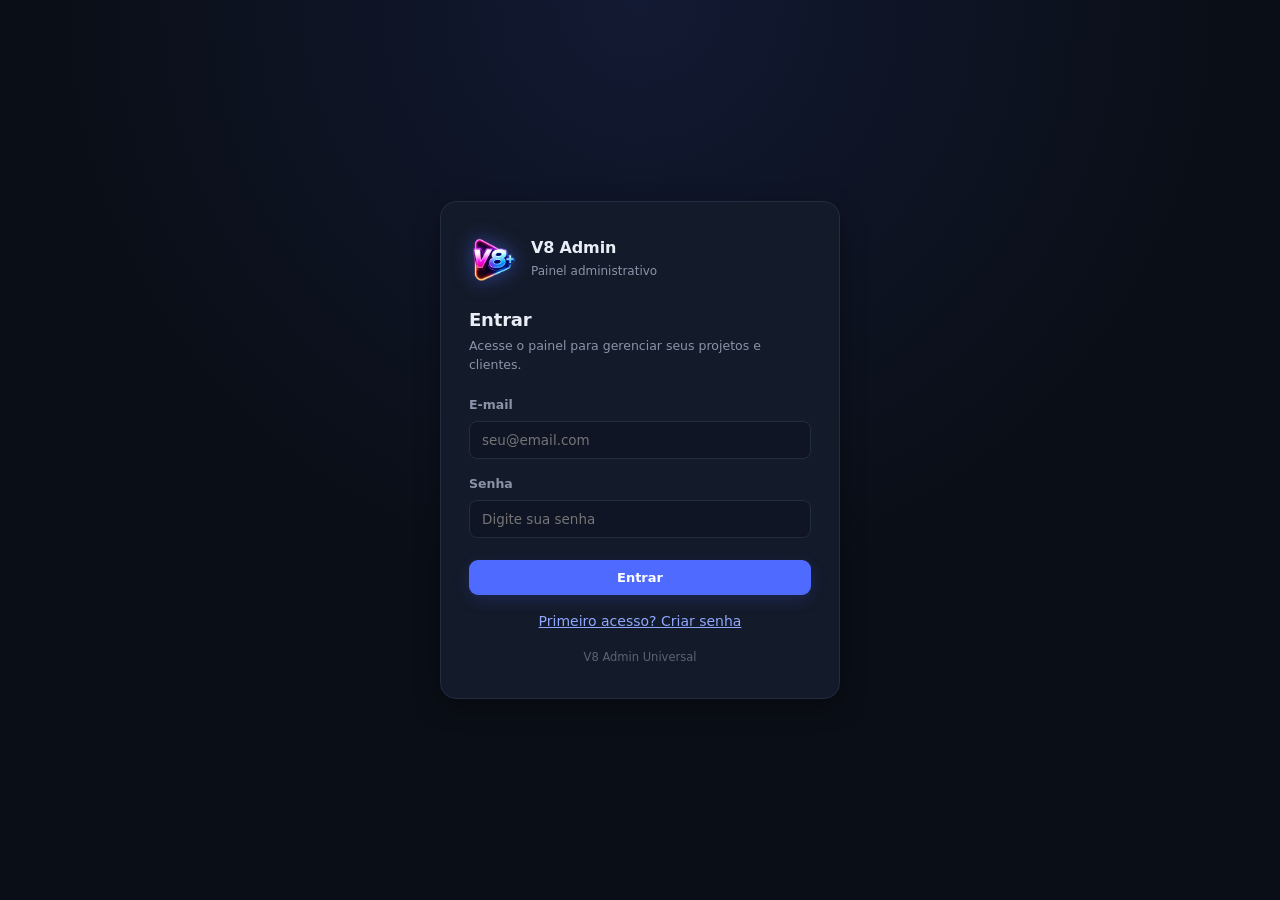
<file: index.html>
<!DOCTYPE html>

<html lang="pt-BR" data-theme="dark">

<head>

<meta charset="UTF-8">

<meta
    name="viewport"
    content="width=device-width, initial-scale=1.0"
>

<meta
    name="theme-color"
    content="#09070F"
>

<meta
    name="description"
    content="V8 ADMIN — Painel administrativo universal para gerenciamento de sites"
>

<meta
    name="robots"
    content="noindex, nofollow"
>

<title>V8 ADMIN — Universal V2</title>


<!-- =====================================================
     FAVICON
====================================================== -->

<link
    rel="icon"
    type="image/png"
    href="assets/v8p.png"
>


<!-- =====================================================
     FONTES
====================================================== -->

<link
    rel="preconnect"
    href="https://fonts.googleapis.com"
>

<link
    rel="preconnect"
    href="https://fonts.gstatic.com"
    crossorigin
>

<link
    href="https://fonts.googleapis.com/css2?family=Sora:wght@600;700&family=Inter:wght@400;500;600&display=swap"
    rel="stylesheet"
>


<!-- =====================================================
     CSS
====================================================== -->

<link
    rel="stylesheet"
    href="css/variables.css"
>

<link
    rel="stylesheet"
    href="css/style.css"
>

<link
    rel="stylesheet"
    href="css/loja.css"
>
<link rel="stylesheet" href="css/universal-modules.css">

</head>

<body>

<div class="app">

<!-- =========================================================
     TOPBAR MOBILE (hamburger)
========================================================== -->

<div class="sidebar-topbar">

    <div class="sidebar-brand" style="border:none;padding:0;margin:0">
        <img src="assets/v8p.png" alt="V8 ADMIN" loading="eager">
        <span>V8 ADMIN</span>
    </div>

    <button type="button" class="hamburger-btn" id="hamburger-btn" aria-label="Abrir menu" aria-expanded="false">
        <svg viewBox="0 0 24 24" fill="none" stroke="currentColor" stroke-width="2" stroke-linecap="round">
            <line x1="3" y1="6" x2="21" y2="6"></line>
            <line x1="3" y1="12" x2="21" y2="12"></line>
            <line x1="3" y1="18" x2="21" y2="18"></line>
        </svg>
    </button>

</div>

<div class="sidebar-overlay" id="sidebar-overlay"></div>

<!-- =========================================================
     SIDEBAR
========================================================== -->

<aside class="sidebar" id="sidebar">

<div class="sidebar-brand">

    <img
        src="assets/v8p.png"
        alt="V8 ADMIN"
        loading="eager"
    >

    <span>V8 ADMIN</span>

</div>


<nav
    class="nav"
    aria-label="Navegação principal"
>


    <!-- DASHBOARD -->

    <button
        type="button"
        class="nav-item active"
        data-section="dashboard"
    >

        <span class="dot"></span>

        Dashboard

    </button>


    <!-- CLIENTES -->

    <button
        type="button"
        class="nav-item"
        data-section="clients"
    >

        <span class="dot"></span>

        Clientes

    </button>


    <!-- PROJETOS -->

    <button
        type="button"
        class="nav-item"
        data-section="projects"
    >

        <span class="dot"></span>

        Projetos

    </button>


    <!-- CRM -->
    <button type="button" class="nav-item" data-section="leads">
        <span class="dot"></span>
        CRM
    </button>

    <button type="button" class="nav-item" data-section="catalog">
        <span class="dot"></span>
        Catálogo
    </button>

    <button type="button" class="nav-item" data-section="store">
        <span class="dot"></span>
        Loja
    </button>

    <button type="button" class="nav-item" data-section="payments">
        <span class="dot"></span>
        Pagamentos
    </button>


</nav>


<!-- =====================================================
     SIDEBAR FOOTER
====================================================== -->

<div class="sidebar-footer">

    <div
        class="checkbox-row"
        style="padding:6px 8px"
    >

        <label
            style="
                margin:0;
                font-weight:400;
                color:var(--text-muted);
                font-size:12.5px;
                display:flex;
                align-items:center;
                gap:8px;
                cursor:pointer;
            "
        >

            <input
                type="checkbox"
                id="theme-toggle"
                style="width:auto"
            >

            Tema claro

        </label>

    </div>


    <button
        type="button"
        class="btn btn-ghost btn-sm"
        id="logout-btn"
        style="
            width:100%;
            justify-content:center;
        "
    >

        Sair

    </button>

</div>

</aside>

<!-- =========================================================
     CONTEÚDO PRINCIPAL
========================================================== -->

<main class="main">

<!-- =========================================================
     DASHBOARD
========================================================== -->

<section
    class="section"
    data-section="dashboard"
>

<div class="page-header">

    <div>

        <h1>Dashboard</h1>

        <p>
            Visão geral de todos os seus projetos
        </p>

    </div>

</div>


<div
    class="stat-grid"
    id="dashboard-stats"
>

    <div class="loading">
        Carregando...
    </div>

</div>

<div id="dashboard-new-leads" class="client-panel dashboard-leads-panel">
    <div class="dashboard-leads-heading"><div><h2>Novos leads</h2><p>Leads recebidos recentemente.</p></div><button class="btn btn-ghost btn-sm" type="button" onclick="switchSection('leads')">Ver CRM</button></div>
    <div class="dashboard-leads-list"><div class="crm-empty">Carregando...</div></div>
</div>
</section>

<!-- =========================================================
     CLIENTES
========================================================== -->

<section
    class="section hidden"
    data-section="clients"
>

<div class="page-header">

    <div>

        <h1>Clientes</h1>

        <p>
            Pessoas ou empresas para quem você presta serviço
        </p>

    </div>


    <button
        type="button"
        class="btn btn-primary"
        id="new-client-btn"
    >

        + Novo cliente

    </button>

</div>


<div class="entity-filters client-filters">
    <div class="search-bar">
        <input type="text" id="client-search" placeholder="Buscar cliente por nome ou e-mail..." oninput="handleClientSearch(this.value)">
    </div>
    <select id="client-status-filter" onchange="handleClientStatus(this.value)" aria-label="Filtrar clientes por status">
        <option value="">Todos os status</option>
        <option value="active">Ativos</option>
        <option value="inactive">Inativos</option>
    </select>
    <select id="client-project-filter" onchange="handleClientProjectFilter(this.value)" aria-label="Filtrar clientes por projeto">
        <option value="">Todos os projetos</option>
    </select>
</div>


<div
    class="table-wrap"
    id="clients-table-wrap"
>

    <div class="loading">
        Carregando clientes...
    </div>

</div>

</section>

<!-- =========================================================
     PROJETOS
========================================================== -->

<section
    class="section hidden"
    data-section="projects"
>

<div class="page-header">

    <div>

        <h1>Projetos</h1>

        <p>
            Sites gerenciados pelo V8 ADMIN Universal
        </p>

    </div>


    <button
        type="button"
        class="btn btn-primary"
        id="new-project-btn"
    >

        + Novo projeto

    </button>

</div>


<div class="project-filters">
    <div class="search-bar">
        <input
            type="text"
            id="project-search"
            placeholder="Buscar projeto por nome..."
            oninput="handleProjectSearch(this.value)"
        >
    </div>
    <select id="project-sort" onchange="handleProjectSort(this.value)" aria-label="Ordenar projetos">
        <option value="name-asc">Alfabético A–Z</option>
        <option value="name-desc">Alfabético Z–A</option>
        <option value="date-desc">Mais recentes</option>
        <option value="date-asc">Mais antigos</option>
    </select>
    <select id="project-status-filter" onchange="handleProjectStatus(this.value)" aria-label="Filtrar por status">
        <option value="">Todos os status</option>
        <option value="Em produção">Em produção</option>
        <option value="Em desenvolvimento">Em desenvolvimento</option>
        <option value="Pausado">Pausado</option>
    </select>
</div>


<div
    class="table-wrap"
    id="projects-table-wrap"
>

    <div class="loading">
        Carregando projetos...
    </div>

</div>

</section>

<!-- =========================================================
     LEADS
========================================================== -->

<section
    class="section hidden"
    data-section="leads"
>

<div class="page-header">

    <div>

        <h1>CRM</h1>

        <p>
            Pipeline, acompanhamento e leads organizados por projeto
        </p>

    </div>

    <button type="button" class="btn btn-primary" id="new-lead-btn">+ Novo lead</button>

</div>


<div class="entity-filters client-filters">
    <div class="search-bar">
        <input type="text" id="lead-search" placeholder="Buscar lead, contato, tag ou projeto..." oninput="handleLeadSearch(this.value)">
    </div>
    <select id="crm-status-filter" onchange="setCrmStatus(this.value)" aria-label="Filtrar CRM por status">
        <option value="">Todos os status</option>
        <option value="novo">Novo</option><option value="contato">Contato</option><option value="qualificado">Qualificado</option>
        <option value="proposta">Proposta</option><option value="ganho">Ganho</option><option value="perdido">Perdido</option>
    </select>
    <select id="crm-project-filter-page" onchange="setCrmProject(this.value)" aria-label="Filtrar CRM por projeto">
        <option value="">Todos os projetos</option>
    </select>
</div>


<div
    class="table-wrap"
    id="leads-table-wrap"
>

    <div class="loading">
        Carregando leads...
    </div>

</div>

</section>


<!-- =========================================================
     CATÁLOGO
========================================================== -->
<section class="section hidden" data-section="catalog">
  <div id="catalog-content"><div class="loading">Carregando catálogo...</div></div>
</section>

<!-- =========================================================
     LOJA
========================================================== -->

<section
    class="section hidden"
    data-section="store"
>

<div id="store-content">
    <div class="loading">Carregando loja...</div>
</div>

</section>

<section class="section hidden" data-section="payments">
  <div id="payments-content"><div class="loading">Carregando pagamentos...</div></div>
</section>

</main>

</div>

<!-- =========================================================
     CONFIGURAÇÃO DA API
========================================================== -->

<script>

window.V8_ADMIN_CONFIG = {

    API_URL:
        "https://v8adminuniversal.aisermelk.workers.dev",

    API_PREFIX:
        "/api"

};

</script>

<!-- =========================================================
     JAVASCRIPT EXISTENTE
========================================================== -->

<script src="js/api.js"></script>

<script src="js/auth.js"></script>

<script src="js/dashboard.js"></script>
<script src="js/crm.js"></script>
<script src="js/shop.js"></script>
<script src="js/catalog.js"></script>
<script src="js/payments.js"></script>

<!-- =========================================================
     NAVEGAÇÃO V2
========================================================== -->

<script>

document.addEventListener(
    "DOMContentLoaded",
    function () {


        const navItems =
            document.querySelectorAll(
                ".nav-item"
            );


        const sections =
            document.querySelectorAll(
                ".section"
            );


        navItems.forEach(
            function (button) {

                button.addEventListener(
                    "click",
                    function () {

                        const target =
                            button.dataset.section;


                        if (!target) {
                            return;
                        }


                        navItems.forEach(
                            function (item) {

                                item.classList.remove(
                                    "active"
                                );

                            }
                        );


                        sections.forEach(
                            function (section) {

                                section.classList.add(
                                    "hidden"
                                );

                            }
                        );


                        button.classList.add(
                            "active"
                        );


                        const section =
                            document.querySelector(
                                '.section[data-section="' +
                                target +
                                '"]'
                            );


                        if (section) {

                            section.classList.remove(
                                "hidden"
                            );

                        }

                    }
                );

            }
        );



        /* ==================================================
           TEMA
        ================================================== */

        const themeToggle =
            document.getElementById(
                "theme-toggle"
            );


        if (themeToggle) {

            const savedTheme =
                localStorage.getItem(
                    "v8admin_theme"
                );


            if (
                savedTheme ===
                "light"
            ) {

                document.documentElement
                    .setAttribute(
                        "data-theme",
                        "light"
                    );

                themeToggle.checked =
                    true;

            }


            themeToggle.addEventListener(
                "change",
                function () {

                    const theme =
                        themeToggle.checked
                            ? "light"
                            : "dark";


                    document.documentElement
                        .setAttribute(
                            "data-theme",
                            theme
                        );


                    localStorage.setItem(
                        "v8admin_theme",
                        theme
                    );

                }
            );

        }



        /* ==================================================
           NOVO CLIENTE
        ================================================== */

        const newClientButton =
            document.getElementById(
                "new-client-btn"
            );


        if (
            newClientButton &&
            typeof window.openClientModal ===
                "function"
        ) {

            newClientButton.addEventListener(
                "click",
                function () {

                    window.openClientModal();

                }
            );

        }



        /* ==================================================
           NOVO PROJETO
        ================================================== */

        const newProjectButton =
            document.getElementById(
                "new-project-btn"
            );


        if (
            newProjectButton &&
            typeof window.openProjectModal ===
                "function"
        ) {

            newProjectButton.addEventListener(
                "click",
                function () {

                    window.openProjectModal();

                }
            );

        }

    }
);

</script>

</body>

</html>
</file>
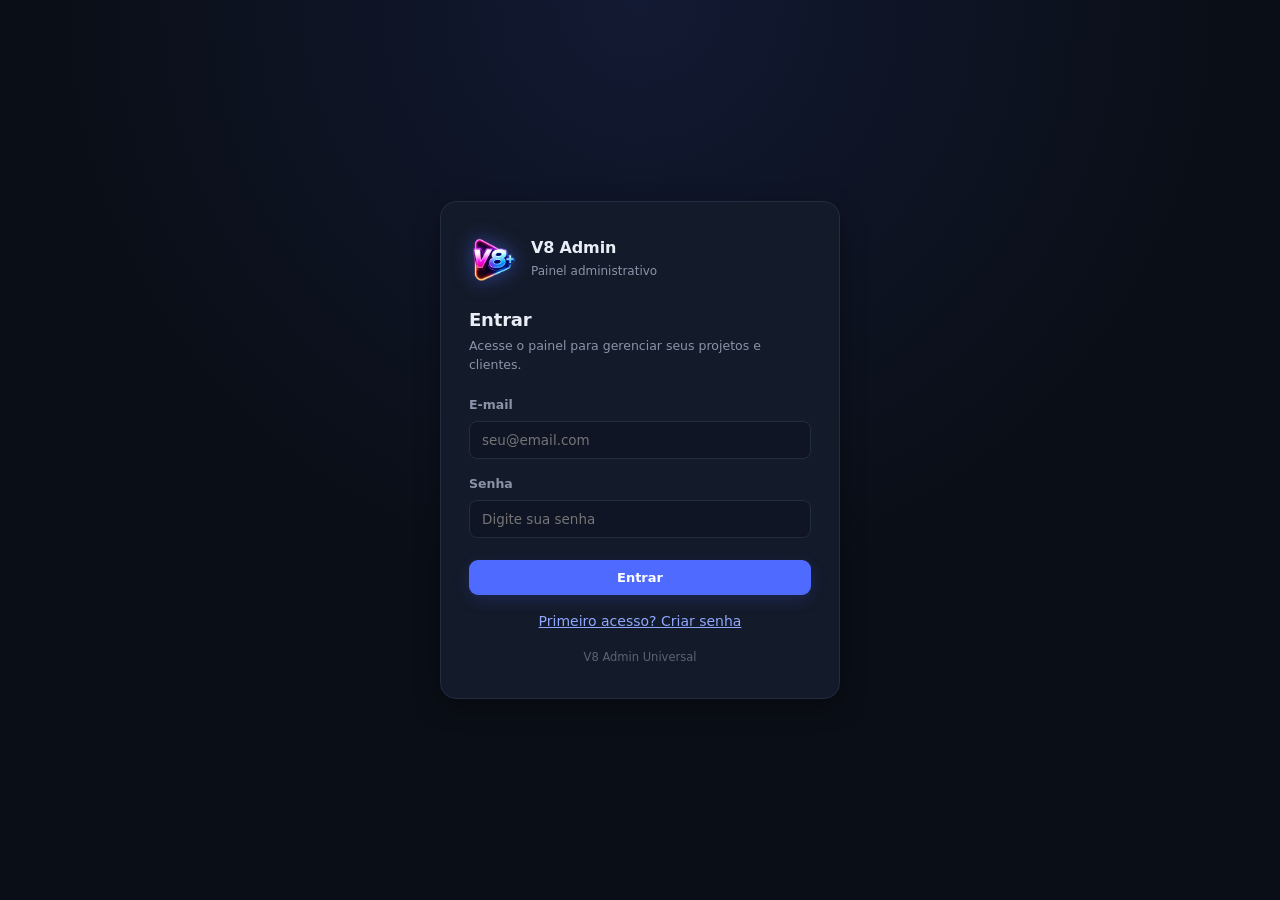
<file: cliente.html>
<!DOCTYPE html>
<html lang="pt-BR" data-theme="dark">
<head>
  <meta charset="UTF-8">
  <meta name="viewport" content="width=device-width, initial-scale=1.0">
  <meta name="robots" content="noindex,nofollow">
  <meta name="theme-color" content="#09070F">
  <title>V8 — Área do Cliente</title>
  <link rel="icon" type="image/png" href="assets/v8p.png">
  <link rel="stylesheet" href="css/variables.css">
  <link rel="stylesheet" href="css/style.css">
  <link rel="stylesheet" href="css/cliente.css">
</head>
<body class="client-page">
<div class="client-shell">
  <div class="client-mobilebar">
    <div class="client-brand"><img src="assets/v8p.png" alt="V8"><strong>V8</strong><span>Área do Cliente</span></div>
    <button id="client-menu" class="icon-btn" aria-label="Abrir menu">☰</button>
  </div>
  <aside class="client-sidebar" id="client-sidebar">
    <div class="client-brand client-brand-desktop"><img src="assets/v8p.png" alt="V8"><div><strong>V8</strong><span>Área do Cliente</span></div></div>
    <div class="client-userbox"><div class="client-avatar" id="user-avatar">C</div><div><strong id="user-name">Cliente</strong><small id="user-email">—</small></div></div>
    <nav class="client-nav">
      <button class="client-nav-item active" data-section="overview">Visão geral</button>
      <button class="client-nav-item" data-section="projects">Meus projetos</button>
      <button class="client-nav-item" data-section="leads">CRM / Leads</button>
      <button class="client-nav-item" data-section="catalog">Catálogo</button>
      <button class="client-nav-item" data-section="shop">Loja</button>
      <button class="client-nav-item" data-section="account">Minha conta</button>
    </nav>
    <div class="client-sidebar-footer"><label class="client-theme-toggle"><input type="checkbox" id="client-theme-toggle"><span>Tema claro</span></label><button class="client-logout" id="logout-btn">Sair</button></div>
  </aside>
  <main class="client-main">
    <header class="client-header"><div><p class="eyebrow">V8 ADMIN UNIVERSAL</p><h1 id="page-title">Visão geral</h1><p id="page-subtitle">Acompanhe seus projetos e informações.</p></div><button class="btn btn-ghost" id="refresh-btn">Atualizar</button></header>

    <section class="client-section active" id="section-overview">
      <div class="client-stats"><article class="client-stat"><span>Projetos</span><strong id="stat-projects">0</strong></article><article class="client-stat"><span>Leads</span><strong id="stat-leads">0</strong></article><article class="client-stat"><span>Status</span><strong id="stat-status">Ativo</strong></article></div>
      <div class="client-panel"><div class="panel-heading"><div><h2>Seus projetos</h2><p>Projetos vinculados à sua conta.</p></div><button class="btn btn-primary btn-sm" data-go="projects">Ver projetos</button></div><div id="overview-projects" class="project-grid"></div></div>
    </section>

    <section class="client-section" id="section-projects">
      <div class="client-panel"><div class="panel-heading"><div><h2>Meus projetos</h2><p>Visualize e edite somente os projetos liberados para sua conta.</p></div></div><div id="projects-list" class="project-grid"></div></div>
      <div class="client-panel hidden" id="project-editor-panel"><div class="panel-heading"><div><h2 id="editor-title">Editar projeto</h2><p>Altere apenas os campos permitidos pela sua conta.</p></div><button class="btn btn-ghost btn-sm" id="close-editor">Fechar</button></div><div id="project-editor"></div></div>
    </section>

    <section class="client-section" id="section-leads">
      <div class="client-panel"><div class="panel-heading"><div><h2>Leads</h2><p>Contatos recebidos pelos seus projetos. Você pode adicionar e editar, sem excluir.</p></div><button class="btn btn-primary btn-sm hidden" id="client-add-lead">+ Novo lead</button></div><div class="entity-filters client-crm-filters"><div class="search-bar"><input id="client-lead-search" placeholder="Buscar lead, contato ou projeto..."></div><select id="client-lead-project-filter" aria-label="Filtrar leads por projeto"><option value="">Todos os projetos</option></select><select id="client-lead-status-filter" aria-label="Filtrar leads por status"><option value="">Todos os status</option><option value="novo">Novo</option><option value="contato">Contato</option><option value="qualificado">Qualificado</option><option value="proposta">Proposta</option><option value="ganho">Ganho</option><option value="perdido">Perdido</option></select></div><div id="leads-list" class="client-leads-list"><div class="muted-cell">Carregando...</div></div></div>
    </section>

    <section class="client-section" id="section-catalog">
      <div class="client-panel"><div class="panel-heading"><div><h2>Catálogo</h2><p>Itens e serviços que seu negócio oferece.</p></div><button class="btn btn-primary btn-sm" id="client-add-catalog">+ Adicionar item</button></div><div id="catalog-project-select" class="hidden" style="margin-bottom:14px"></div><div id="catalog-grid" class="shop-grid"><div class="muted-cell">Carregando...</div></div></div>
    </section>

    <section class="client-section" id="section-shop">
      <div class="client-panel"><div class="panel-heading"><div><h2>Loja</h2><p>Produtos à venda nos seus sites.</p></div><button class="btn btn-primary btn-sm" id="client-add-product">+ Novo produto</button></div><div id="shop-project-select" class="hidden" style="margin-bottom:14px"></div><div id="shop-grid" class="shop-grid"><div class="muted-cell">Carregando...</div></div></div>
    </section>

    <section class="client-section" id="section-account">
      <div class="client-panel account-panel"><div class="panel-heading"><div><h2>Minha conta</h2><p>Atualize seus dados pessoais e sua senha.</p></div></div><form id="account-form"><div class="field"><label>Nome</label><input id="account-name" autocomplete="name"></div><div class="field"><label>E-mail de acesso</label><input id="account-email" type="email" readonly></div><div class="field"><label>Telefone</label><input id="account-phone" autocomplete="tel"></div><div class="field"><label>Nova senha</label><input id="account-password" type="password" minlength="8" placeholder="Deixe em branco para manter a atual" autocomplete="new-password"></div><div id="account-message" class="form-message hidden"></div><button class="btn btn-primary" type="submit">Salvar alterações</button></form></div>
    </section>
  </main>
</div>
<script src="js/api.js"></script>
<script src="js/auth.js"></script>
<script src="js/client.js"></script>
</body>
</html>
</file>
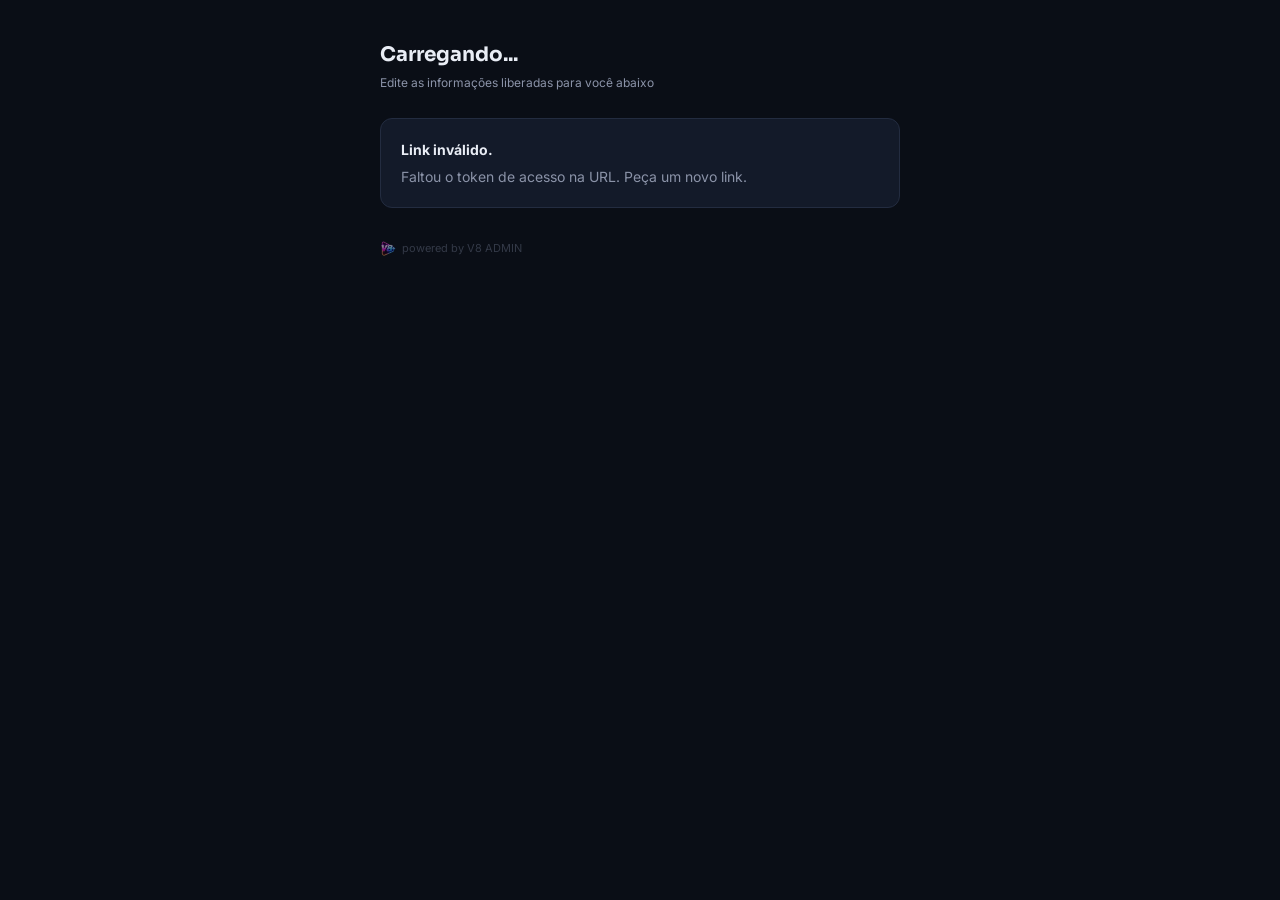
<file: editar.html>
<!DOCTYPE html>
<html lang="pt-BR" data-theme="dark">
<head>
<meta charset="UTF-8">
<meta name="viewport" content="width=device-width, initial-scale=1.0">
<title>Editar dados do projeto</title>
<link rel="icon" type="image/png" href="assets/v8p.png">
<link rel="preconnect" href="https://fonts.googleapis.com">
<link href="https://fonts.googleapis.com/css2?family=Sora:wght@600;700&family=Inter:wght@400;500;600&display=swap" rel="stylesheet">
<link rel="stylesheet" href="css/variables.css">
<link rel="stylesheet" href="css/style.css">
</head>
<body class="center-fields">

<div class="client-edit-page">
  <div class="brand-row" style="flex-direction:column;align-items:flex-start;gap:4px">
    <strong id="client-project-name" style="font-size:20px;font-family:var(--font-display)">Carregando...</strong>
    <span style="font-size:12px;color:var(--text-muted)">Edite as informações liberadas para você abaixo</span>
  </div>

  <div id="client-content"></div>

  <div style="display:flex;align-items:center;gap:6px;margin-top:32px;opacity:0.5">
    <img src="assets/v8p.png" alt="" style="width:16px;height:16px;object-fit:contain">
    <span style="font-size:11px;color:var(--text-faint)">powered by V8 ADMIN</span>
  </div>
</div>

<script src="js/api.js"></script>
<script>
const FIELD_LABELS = {
  "tracking.pixel": "Meta Pixel (ID)",
  "tracking.tag": "Google Tag / GTM (ID)",
  "tracking.analytics": "Google Analytics (ID)",
  "contact.whatsapp": "WhatsApp",
  "contact.email": "E-mail",
  "contact.phone": "Telefone",
  "social.facebook": "Facebook",
  "social.instagram": "Instagram",
  "social.tiktok": "TikTok",
  "social.youtube": "YouTube",
  "social.linkedin": "LinkedIn",
  "formspree": "Formspree (endpoint)",
};

function getByPath(obj, path) {
  return path.split(".").reduce((o, k) => (o ? o[k] : undefined), obj);
}
function setByPath(obj, path, value) {
  const keys = path.split(".");
  let cur = obj;
  for (let i = 0; i < keys.length - 1; i++) {
    if (typeof cur[keys[i]] !== "object" || cur[keys[i]] === null) cur[keys[i]] = {};
    cur = cur[keys[i]];
  }
  cur[keys[keys.length - 1]] = value;
}
function escapeHtml(str) {
  if (str === null || str === undefined) return "";
  return String(str).replace(/&/g, "&amp;").replace(/</g, "&lt;").replace(/>/g, "&gt;").replace(/"/g, "&quot;");
}
function fieldId(path) { return "f-" + path.replace(/\./g, "-"); }

const token = new URLSearchParams(window.location.search).get("token");
const content = document.getElementById("content") || document.getElementById("client-content");

async function init() {
  if (!token) {
    content.innerHTML = `<div class="card"><strong>Link inválido.</strong><p style="color:var(--text-muted);margin-top:6px">Faltou o token de acesso na URL. Peça um novo link.</p></div>`;
    return;
  }

  const res = await API.getPublic(`/api/client/${token}`);
  if (res.error) {
    content.innerHTML = `<div class="card"><strong>Não foi possível abrir este link.</strong><p style="color:var(--text-muted);margin-top:6px">${escapeHtml(res.message || "O link pode ter sido revogado ou expirado. Peça um novo link a quem administra o site.")}</p></div>`;
    return;
  }

  document.getElementById("client-project-name").textContent = res.projectName;

  const fieldsHtml = res.fields.map((path) => `
    <div class="field">
      <label>${FIELD_LABELS[path] || path}</label>
      <input id="${fieldId(path)}" value="${escapeHtml(getByPath(res.data, path) || "")}">
    </div>
  `).join("");

  content.innerHTML = `
    <div class="card">
      ${fieldsHtml}
      <button class="btn btn-primary" style="width:100%;justify-content:center" onclick="save()">Salvar alterações</button>
      <div id="save-msg" style="margin-top:10px;font-size:12.5px"></div>
    </div>
  `;

  window._clientFields = res.fields;
}

async function save() {
  const body = {};
  for (const path of window._clientFields) {
    setByPath(body, path, document.getElementById(fieldId(path)).value.trim());
  }

  const msg = document.getElementById("save-msg");
  msg.textContent = "Salvando...";
  msg.style.color = "var(--text-muted)";

  const res = await API.putPublic(`/api/client/${token}`, body);
  if (res.error) {
    msg.textContent = res.message || "Erro ao salvar.";
    msg.style.color = "var(--danger)";
    return;
  }
  msg.textContent = "Alterações salvas com sucesso.";
  msg.style.color = "var(--success)";
}

document.documentElement.setAttribute("data-theme", "dark");
init();
</script>
</body>
</html>
</file>
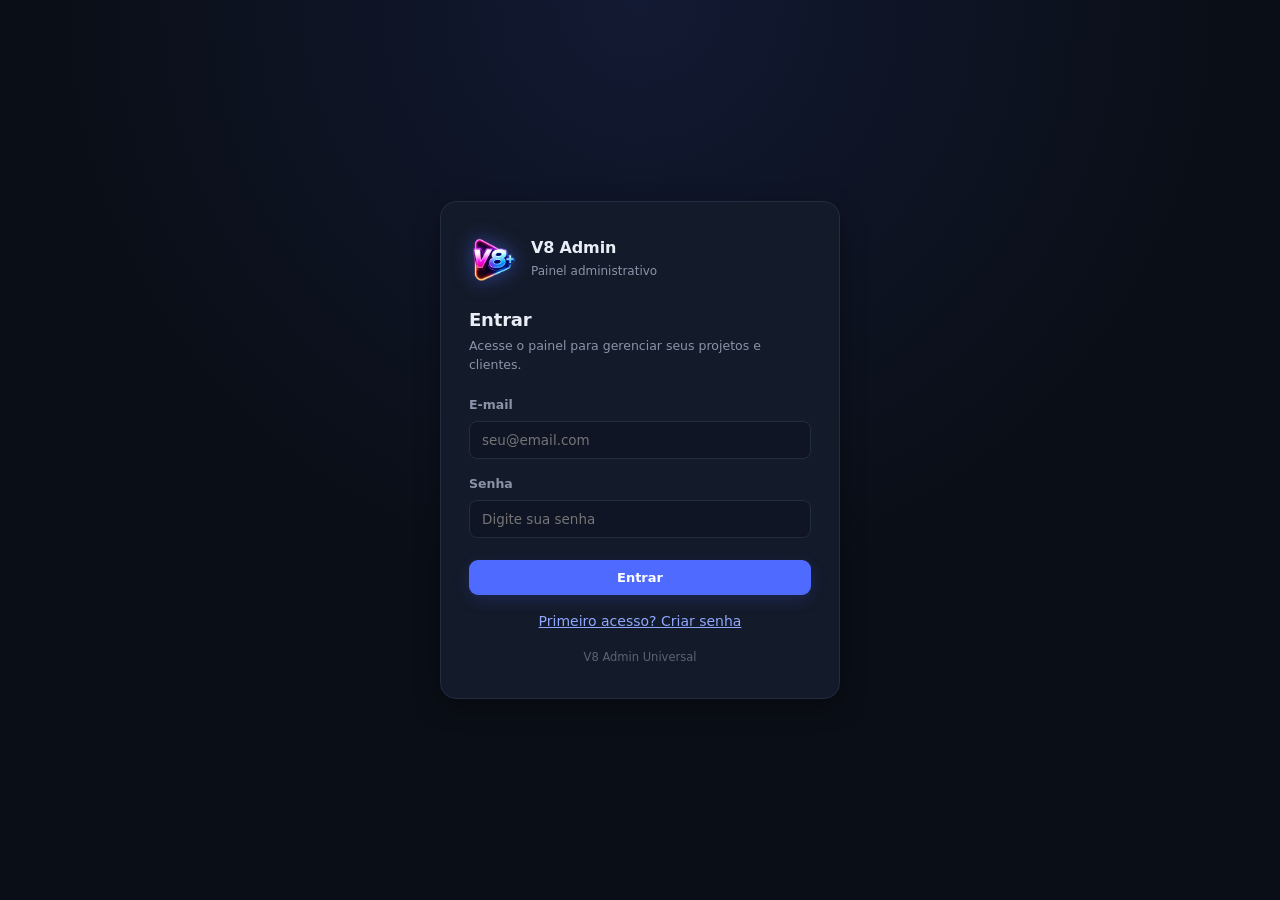
<file: login.html>
<!DOCTYPE html>
<html lang="pt-BR">

<head>
    <meta charset="UTF-8">

    <meta
        name="viewport"
        content="width=device-width, initial-scale=1.0"
    >

    <meta
        name="robots"
        content="noindex, nofollow"
    >

    <title>V8 Admin — Login</title>

    <link
        rel="stylesheet"
        href="css/variables.css"
    >

    <link
        rel="stylesheet"
        href="css/style.css"
    >

    <style>
        /* =====================================================
           V8 ADMIN — PRIMEIRO ACESSO
        ====================================================== */

        .login-view.hidden {
            display: none !important;
        }

        .first-access-link {
            display: block;
            margin-top: 18px;
            text-align: center;
            color: #8fa7ff;
            font-size: 14px;
            cursor: pointer;
            text-decoration: underline;
            background: none;
            border: 0;
            width: 100%;
        }

        .first-access-link:hover {
            opacity: 0.85;
        }

        .first-access-description {
            margin-bottom: 24px;
        }

        .first-access-description p {
            margin: 0;
            line-height: 1.6;
        }

        .auth-message {
            margin-top: 16px;
            padding: 12px 14px;
            border-radius: 8px;
            font-size: 14px;
            line-height: 1.5;
            display: none;
        }

        .auth-message.show {
            display: block;
        }

        .auth-message.error {
            background: rgba(220, 53, 69, 0.14);
            color: #ff8f9b;
        }

        .auth-message.success {
            background: rgba(25, 135, 84, 0.14);
            color: #75d7a5;
        }

        .back-login {
            display: block;
            margin-top: 18px;
            text-align: center;
            color: #8fa7ff;
            font-size: 14px;
            cursor: pointer;
            text-decoration: underline;
            background: none;
            border: 0;
            width: 100%;
        }

        .back-login:hover {
            opacity: 0.85;
        }

        .password-help {
            margin-top: 7px;
            font-size: 12px;
            opacity: 0.65;
        }
    </style>
</head>


<body class="login-page">

    <main class="login-container">

        <section class="login-card">


            <!-- =================================================
                 MARCA
            ================================================== -->

            <div class="login-brand">

                <div class="login-logo">

                    <img
                        src="assets/v8p.png"
                        alt="V8 Admin"
                    >

                </div>

                <div>

                    <h1>
                        V8 Admin
                    </h1>

                    <p>
                        Painel administrativo
                    </p>

                </div>

            </div>


            <!-- =================================================
                 LOGIN NORMAL
            ================================================== -->

            <div
                id="login-view"
                class="login-view"
            >

                <div class="login-header">

                    <h2>
                        Entrar
                    </h2>

                    <p>
                        Acesse o painel para gerenciar
                        seus projetos e clientes.
                    </p>

                </div>


                <form
                    id="login-form"
                    autocomplete="on"
                    novalidate
                >

                    <!-- E-MAIL -->

                    <div class="field">

                        <label for="email">
                            E-mail
                        </label>

                        <input
                            type="email"
                            id="email"
                            name="email"
                            placeholder="seu@email.com"
                            autocomplete="username"
                            required
                        >

                    </div>


                    <!-- SENHA -->

                    <div class="field">

                        <label for="password">
                            Senha
                        </label>

                        <input
                            type="password"
                            id="password"
                            name="password"
                            placeholder="Digite sua senha"
                            autocomplete="current-password"
                            required
                        >

                    </div>


                    <!-- ERRO LOGIN -->

                    <div
                        id="auth-error"
                        class="auth-error hidden"
                        role="alert"
                        aria-live="polite"
                    ></div>


                    <!-- BOTÃO LOGIN -->

                    <button
                        type="submit"
                        id="login-submit"
                        class="btn btn-primary login-submit"
                    >
                        Entrar
                    </button>

                </form>


                <!-- PRIMEIRO ACESSO -->

                <button
                    type="button"
                    id="show-first-access"
                    class="first-access-link"
                >
                    Primeiro acesso? Criar senha
                </button>

            </div>


            <!-- =================================================
                 PRIMEIRO ACESSO
            ================================================== -->

            <div
                id="first-access-view"
                class="login-view hidden"
            >

                <div class="login-header">

                    <h2>
                        Primeiro acesso
                    </h2>

                </div>


                <div class="first-access-description">

                    <p>
                        Informe o e-mail cadastrado pelo administrador
                        e crie sua senha de acesso.
                    </p>

                </div>


                <form
                    id="first-access-form"
                    autocomplete="off"
                    novalidate
                >

                    <!-- E-MAIL -->

                    <div class="field">

                        <label for="first-access-email">
                            E-mail
                        </label>

                        <input
                            type="email"
                            id="first-access-email"
                            name="first-access-email"
                            placeholder="seu@email.com"
                            autocomplete="email"
                            required
                        >

                    </div>


                    <!-- NOVA SENHA -->

                    <div class="field">

                        <label for="first-access-password">
                            Nova senha
                        </label>

                        <input
                            type="password"
                            id="first-access-password"
                            name="first-access-password"
                            placeholder="Crie uma senha"
                            autocomplete="new-password"
                            minlength="8"
                            required
                        >

                        <div class="password-help">
                            A senha deve ter pelo menos 8 caracteres.
                        </div>

                    </div>


                    <!-- CONFIRMAÇÃO -->

                    <div class="field">

                        <label for="first-access-confirm">
                            Confirmar senha
                        </label>

                        <input
                            type="password"
                            id="first-access-confirm"
                            name="first-access-confirm"
                            placeholder="Digite a senha novamente"
                            autocomplete="new-password"
                            minlength="8"
                            required
                        >

                    </div>


                    <!-- MENSAGEM -->

                    <div
                        id="first-access-message"
                        class="auth-message"
                        role="alert"
                        aria-live="polite"
                    ></div>


                    <!-- BOTÃO -->

                    <button
                        type="submit"
                        id="first-access-submit"
                        class="btn btn-primary login-submit"
                    >
                        Criar senha
                    </button>

                </form>


                <!-- VOLTAR -->

                <button
                    type="button"
                    id="back-to-login"
                    class="back-login"
                >
                    Voltar para o login
                </button>

            </div>


            <!-- =================================================
                 RODAPÉ
            ================================================== -->

            <div class="login-footer">

                <span>
                    V8 Admin Universal
                </span>

            </div>


        </section>

    </main>


    <!-- =====================================================
         API
    ====================================================== -->

    <script src="./js/api.js"></script>


    <!-- =====================================================
         AUTENTICAÇÃO
    ====================================================== -->

    <script src="./js/auth.js"></script>


    <!-- =====================================================
         PRIMEIRO ACESSO
    ====================================================== -->

    <script>

        document.addEventListener(
            "DOMContentLoaded",
            () => {

                const loginView =
                    document.getElementById(
                        "login-view"
                    );

                const firstAccessView =
                    document.getElementById(
                        "first-access-view"
                    );

                const showFirstAccess =
                    document.getElementById(
                        "show-first-access"
                    );

                const backToLogin =
                    document.getElementById(
                        "back-to-login"
                    );

                const firstAccessForm =
                    document.getElementById(
                        "first-access-form"
                    );

                const firstAccessEmail =
                    document.getElementById(
                        "first-access-email"
                    );

                const firstAccessPassword =
                    document.getElementById(
                        "first-access-password"
                    );

                const firstAccessConfirm =
                    document.getElementById(
                        "first-access-confirm"
                    );

                const firstAccessSubmit =
                    document.getElementById(
                        "first-access-submit"
                    );

                const firstAccessMessage =
                    document.getElementById(
                        "first-access-message"
                    );

                const loginEmail =
                    document.getElementById(
                        "email"
                    );


                /* =================================================
                   MOSTRAR PRIMEIRO ACESSO
                ================================================== */

                showFirstAccess.addEventListener(
                    "click",
                    () => {

                        firstAccessMessage.textContent = "";

                        firstAccessMessage.className =
                            "auth-message";

                        firstAccessView.classList.remove(
                            "hidden"
                        );

                        loginView.classList.add(
                            "hidden"
                        );

                        firstAccessEmail.value =
                            loginEmail.value.trim();

                        firstAccessPassword.value = "";

                        firstAccessConfirm.value = "";

                        firstAccessEmail.focus();

                    }
                );


                /* =================================================
                   VOLTAR PARA LOGIN
                ================================================== */

                backToLogin.addEventListener(
                    "click",
                    () => {

                        firstAccessMessage.textContent = "";

                        firstAccessMessage.className =
                            "auth-message";

                        firstAccessView.classList.add(
                            "hidden"
                        );

                        loginView.classList.remove(
                            "hidden"
                        );

                        loginEmail.value =
                            firstAccessEmail.value.trim();

                        document
                            .getElementById("password")
                            .focus();

                    }
                );


                /* =================================================
                   PRIMEIRO ACESSO — CRIAR SENHA
                ================================================== */

                firstAccessForm.addEventListener(
                    "submit",
                    async (event) => {

                        event.preventDefault();


                        const email =
                            firstAccessEmail.value
                                .trim()
                                .toLowerCase();

                        const password =
                            firstAccessPassword.value;

                        const confirm =
                            firstAccessConfirm.value;


                        /* -----------------------------------------
                           LIMPAR MENSAGEM
                        ------------------------------------------ */

                        firstAccessMessage.textContent = "";

                        firstAccessMessage.className =
                            "auth-message";


                        /* -----------------------------------------
                           VALIDAR E-MAIL
                        ------------------------------------------ */

                        if (!email) {

                            firstAccessMessage.textContent =
                                "Informe seu e-mail.";

                            firstAccessMessage.className =
                                "auth-message error show";

                            firstAccessEmail.focus();

                            return;
                        }


                        /* -----------------------------------------
                           VALIDAR SENHA
                        ------------------------------------------ */

                        if (!password) {

                            firstAccessMessage.textContent =
                                "Informe uma senha.";

                            firstAccessMessage.className =
                                "auth-message error show";

                            firstAccessPassword.focus();

                            return;
                        }


                        /* -----------------------------------------
                           TAMANHO DA SENHA
                        ------------------------------------------ */

                        if (password.length < 8) {

                            firstAccessMessage.textContent =
                                "A senha deve ter pelo menos 8 caracteres.";

                            firstAccessMessage.className =
                                "auth-message error show";

                            firstAccessPassword.focus();

                            return;
                        }


                        /* -----------------------------------------
                           CONFIRMAR SENHA
                        ------------------------------------------ */

                        if (password !== confirm) {

                            firstAccessMessage.textContent =
                                "As senhas não são iguais.";

                            firstAccessMessage.className =
                                "auth-message error show";

                            firstAccessConfirm.focus();

                            return;
                        }


                        /* -----------------------------------------
                           BLOQUEAR BOTÃO
                        ------------------------------------------ */

                        firstAccessSubmit.disabled = true;

                        firstAccessSubmit.textContent =
                            "Criando senha...";


                        try {

                            /* -------------------------------------
                               API CORRETA

                               IMPORTANTE:
                               NÃO usar /set-password

                               A rota correta é:
                               /api/client/set-password
                            -------------------------------------- */

                            const response =
                                await API.post(
                                    "/api/client/set-password",
                                    {
                                        email,
                                        password
                                    }
                                );


                            console.log(
                                "Resposta primeiro acesso:",
                                response
                            );


                            /* -------------------------------------
                               ERRO DA API
                            -------------------------------------- */

                            if (
                                !response ||
                                response.success !== true
                            ) {

                                const errorMessage =
                                    (typeof response?.error === "string" && response.error) ||
                                    (typeof response?.message === "string" && response.message) ||
                                    "Não foi possível criar a senha.";

                                throw new Error(
                                    errorMessage
                                );
                            }


                            /* -------------------------------------
                               SUCESSO
                            -------------------------------------- */

                            firstAccessMessage.textContent =
                                response.message ||
                                "Senha criada com sucesso. Agora você já pode entrar.";

                            firstAccessMessage.className =
                                "auth-message success show";


                            /* -------------------------------------
                               LIMPAR SENHA
                            -------------------------------------- */

                            firstAccessPassword.value = "";

                            firstAccessConfirm.value = "";


                            /* -------------------------------------
                               AGUARDAR E VOLTAR AO LOGIN
                            -------------------------------------- */

                            setTimeout(
                                () => {

                                    loginView.classList.remove(
                                        "hidden"
                                    );

                                    firstAccessView.classList.add(
                                        "hidden"
                                    );

                                    loginEmail.value =
                                        email;

                                    document
                                        .getElementById(
                                            "password"
                                        )
                                        .value = "";

                                    firstAccessMessage.textContent = "";

                                    firstAccessMessage.className =
                                        "auth-message";

                                    document
                                        .getElementById(
                                            "password"
                                        )
                                        .focus();

                                },
                                1800
                            );


                        } catch (error) {

                            console.error(
                                "Erro no primeiro acesso:",
                                error
                            );


                            /* -------------------------------------
                               MOSTRAR ERRO REAL
                            -------------------------------------- */

                            firstAccessMessage.textContent =
                                error?.message ||
                                "Não foi possível criar a senha.";

                            firstAccessMessage.className =
                                "auth-message error show";


                            firstAccessSubmit.disabled =
                                false;

                            firstAccessSubmit.textContent =
                                "Criar senha";

                        }

                    }
                );

            }
        );

    </script>

</body>

</html>
</file>
<file: css/variables.css>
/* V8 ADMIN — Universal | Design tokens
   Paleta escura neutra (grafite/slate) com acento puxado da logo V8+.
   Tema claro continua disponível via [data-theme="light"] no <html>. */

:root {
  /* Acentos (extraídos da logo: azul elétrico + magenta) */
  --accent: #4f6bff;
  --accent-hover: #3854e0;
  --accent-soft: rgba(79, 107, 255, 0.14);
  --accent-magenta: #ff3fb0;
  --accent-magenta-soft: rgba(255, 63, 176, 0.14);

  /* Semânticos */
  --success: #22c55e;
  --success-soft: rgba(34, 197, 94, 0.14);
  --danger: #ef4444;
  --danger-soft: rgba(239, 68, 68, 0.14);
  --warning: #f5a524;
  --warning-soft: rgba(245, 165, 36, 0.14);

  /* Superfícies — escuro é o padrão */
  --bg-page: #0a0e16;
  --bg-sidebar: #0d1220;
  --bg-card: #131a29;
  --bg-elevated: #1a2233;
  --bg-input: #0f1524;
  --border: #232c40;
  --border-soft: #1a2233;

  --text-main: #e9edf5;
  --text-muted: #8b93a8;
  --text-faint: #5c6478;

  --shadow: 0 8px 24px rgba(0, 0, 0, 0.35);
  --radius-sm: 8px;
  --radius-md: 12px;
  --radius-lg: 16px;

  --font-display: "Sora", system-ui, sans-serif;
  --font-body: "Inter", system-ui, sans-serif;
}

[data-theme="light"] {
  --bg-page: #f3f5f9;
  --bg-sidebar: #ffffff;
  --bg-card: #ffffff;
  --bg-elevated: #f7f8fb;
  --bg-input: #ffffff;
  --border: #e3e7ee;
  --border-soft: #edf0f5;

  --text-main: #171b26;
  --text-muted: #626b7e;
  --text-faint: #99a1b3;

  --shadow: 0 8px 24px rgba(20, 24, 40, 0.08);
}

* {
  box-sizing: border-box;
  margin: 0;
  padding: 0;
}

body {
  font-family: var(--font-body);
  background-color: var(--bg-page);
  color: var(--text-main);
  transition: background-color 0.25s ease, color 0.25s ease;
}

.hidden {
  display: none !important;
}

:focus-visible {
  outline: 2px solid var(--accent);
  outline-offset: 2px;
}

@media (prefers-reduced-motion: reduce) {
  * {
    animation-duration: 0.01ms !important;
    transition-duration: 0.01ms !important;
  }
}
</file>
<file: css/style.css>
/* V8 ADMIN — Universal | Layout */

body {
  font-size: 14px;
  line-height: 1.5;
}

h1, h2, h3 {
  font-family: var(--font-display);
  font-weight: 600;
  letter-spacing: -0.01em;
}

a { color: inherit; }

button {
  font-family: var(--font-body);
  cursor: pointer;
}

/* ---------------------------------------------------------------- */
/* App shell                                                        */
/* ---------------------------------------------------------------- */

.app {
  display: grid;
  grid-template-columns: 240px 1fr;
  min-height: 100vh;
}

.sidebar {
  background: var(--bg-sidebar);
  border-right: 1px solid var(--border);
  display: flex;
  flex-direction: column;
  padding: 20px 14px;
  position: sticky;
  top: 0;
  height: 100vh;
}

.sidebar-brand {
  display: flex;
  align-items: center;
  gap: 10px;
  padding: 8px 8px 20px;
  margin-bottom: 12px;
  border-bottom: 1px solid var(--border-soft);
}

.sidebar-brand img {
  width: 34px;
  height: 34px;
  object-fit: contain;
  filter: drop-shadow(0 0 10px rgba(79, 107, 255, 0.55));
}

.sidebar-brand span {
  font-family: var(--font-display);
  font-weight: 700;
  font-size: 15px;
  letter-spacing: 0.01em;
}

.nav {
  display: flex;
  flex-direction: column;
  gap: 2px;
  flex: 1;
}

.nav-item {
  display: flex;
  align-items: center;
  gap: 10px;
  padding: 10px 12px;
  border-radius: var(--radius-sm);
  color: var(--text-muted);
  text-decoration: none;
  font-size: 13.5px;
  font-weight: 500;
  background: none;
  border: none;
  width: 100%;
  text-align: left;
}

.nav-item:hover {
  background: var(--bg-elevated);
  color: var(--text-main);
}

.nav-item.active {
  background: var(--accent-soft);
  color: var(--accent);
}

.nav-item .dot {
  width: 6px;
  height: 6px;
  border-radius: 50%;
  background: currentColor;
  opacity: 0.6;
}

.sidebar-footer {
  border-top: 1px solid var(--border-soft);
  padding-top: 12px;
  display: flex;
  flex-direction: column;
  gap: 6px;
}

.main {
  padding: 28px 32px 60px;
  max-width: 1100px;
}

.page-header {
  display: flex;
  align-items: center;
  justify-content: space-between;
  margin-bottom: 22px;
  gap: 16px;
}

.page-header h1 {
  font-size: 21px;
}

.page-header p {
  color: var(--text-muted);
  font-size: 13px;
  margin-top: 4px;
}

/* ---------------------------------------------------------------- */
/* Botões                                                            */
/* ---------------------------------------------------------------- */

.btn {
  display: inline-flex;
  align-items: center;
  gap: 6px;
  padding: 9px 16px;
  border-radius: var(--radius-sm);
  font-size: 13px;
  font-weight: 600;
  border: 1px solid transparent;
  transition: background 0.15s ease, border-color 0.15s ease, opacity 0.15s ease;
}

.btn-primary {
  background: var(--accent);
  color: #fff;
}
.btn-primary:hover { background: var(--accent-hover); }

.btn-ghost {
  background: transparent;
  border-color: var(--border);
  color: var(--text-main);
}
.btn-ghost:hover { background: var(--bg-elevated); }

.btn-danger {
  background: transparent;
  border-color: var(--danger);
  color: var(--danger);
}
.btn-danger:hover { background: var(--danger-soft); }

.btn-sm { padding: 6px 11px; font-size: 12.5px; }

.btn:disabled { opacity: 0.5; cursor: not-allowed; }

.icon-btn {
  background: none;
  border: none;
  color: var(--text-muted);
  padding: 6px;
  border-radius: 6px;
}
.icon-btn:hover { background: var(--bg-elevated); color: var(--text-main); }

/* ---------------------------------------------------------------- */
/* Cards / Stats                                                     */
/* ---------------------------------------------------------------- */

.card {
  background: var(--bg-card);
  border: 1px solid var(--border);
  border-radius: var(--radius-md);
  padding: 20px;
}

.stat-grid {
  display: grid;
  grid-template-columns: repeat(auto-fit, minmax(180px, 1fr));
  gap: 14px;
  margin-bottom: 24px;
}

.stat-card {
  display: block;
  width: 100%;
  background: var(--bg-card);
  border: 1px solid var(--border);
  border-radius: var(--radius-md);
  padding: 20px;
  text-align: left;
  font-family: inherit;
  box-shadow: 0 6px 22px rgba(0, 0, 0, .08);
}

.stat-card-click {
  cursor: pointer;
  transition: border-color .15s ease, transform .15s ease;
}
.stat-card-click:hover {
  border-color: var(--accent);
  transform: translateY(-1px);
}

.stat-card .value {
  display: block;
  font-family: var(--font-display);
  font-size: 28px;
  font-weight: 700;
}

.stat-card .label {
  display: block;
  color: var(--text-muted);
  font-size: 12px;
  margin-bottom: 8px;
}

.section-title {
  font-size: 14px;
  font-weight: 600;
  margin: 28px 0 12px;
  color: var(--text-main);
}

/* ---------------------------------------------------------------- */
/* Tabelas                                                           */
/* ---------------------------------------------------------------- */

.table-wrap {
  border: 1px solid var(--border);
  border-radius: var(--radius-md);
  overflow: hidden;
  background: var(--bg-card);
}

table { width: 100%; border-collapse: collapse; }

th {
  text-align: left;
  font-size: 11.5px;
  text-transform: uppercase;
  letter-spacing: 0.04em;
  color: var(--text-faint);
  padding: 12px 16px;
  background: var(--bg-elevated);
  border-bottom: 1px solid var(--border);
}

td {
  padding: 13px 16px;
  border-bottom: 1px solid var(--border-soft);
  font-size: 13.5px;
}

tr:last-child td { border-bottom: none; }

.row-actions {
  display: flex;
  gap: 6px;
  justify-content: flex-end;
}

.empty-state {
  padding: 40px 20px;
  text-align: center;
  color: var(--text-muted);
}
.empty-state strong { display: block; color: var(--text-main); margin-bottom: 4px; }

/* ---------------------------------------------------------------- */
/* Badges                                                            */
/* ---------------------------------------------------------------- */

.badge {
  display: inline-flex;
  align-items: center;
  gap: 5px;
  padding: 3px 9px;
  border-radius: 999px;
  font-size: 11.5px;
  font-weight: 600;
}

.badge-success { background: var(--success-soft); color: var(--success); }
.badge-warning { background: var(--warning-soft); color: var(--warning); }
.badge-muted { background: var(--bg-elevated); color: var(--text-muted); }

/* ---------------------------------------------------------------- */
/* Formulários                                                       */
/* ---------------------------------------------------------------- */

label {
  display: block;
  font-size: 12.5px;
  font-weight: 600;
  color: var(--text-muted);
  margin-bottom: 6px;
}

input, select, textarea {
  width: 100%;
  background: var(--bg-input);
  border: 1px solid var(--border);
  border-radius: var(--radius-sm);
  padding: 10px 12px;
  color: var(--text-main);
  font-size: 13.5px;
  font-family: var(--font-body);
}

input:focus, select:focus, textarea:focus {
  border-color: var(--accent);
}

.field {
  margin-bottom: 16px;
}

.field-row {
  display: grid;
  grid-template-columns: 1fr 1fr;
  gap: 14px;
}

.form-section {
  margin-bottom: 26px;
}

.form-section h3 {
  font-size: 13px;
  margin-bottom: 12px;
  color: var(--text-main);
}

.checkbox-row {
  display: flex;
  align-items: center;
  gap: 8px;
  padding: 8px 0;
}

.checkbox-row input { width: auto; }

.checkbox-grid {
  display: grid;
  grid-template-columns: repeat(auto-fill, minmax(160px, 1fr));
  gap: 4px 12px;
}

/* ---------------------------------------------------------------- */
/* Tabs (dentro da tela de Projetos)                                 */
/* ---------------------------------------------------------------- */

.tabs {
  display: flex;
  gap: 4px;
  border-bottom: 1px solid var(--border);
  margin-bottom: 20px;
}

.tab {
  padding: 9px 14px;
  font-size: 13px;
  font-weight: 600;
  color: var(--text-muted);
  background: none;
  border: none;
  border-bottom: 2px solid transparent;
  margin-bottom: -1px;
}

.tab.active {
  color: var(--accent);
  border-bottom-color: var(--accent);
}

/* ---------------------------------------------------------------- */
/* Modal                                                             */
/* ---------------------------------------------------------------- */

.modal-overlay {
  position: fixed;
  inset: 0;
  background: rgba(4, 6, 12, 0.6);
  display: flex;
  align-items: center;
  justify-content: center;
  z-index: 50;
  padding: 20px;
}

.modal {
  background: var(--bg-card);
  border: 1px solid var(--border);
  border-radius: var(--radius-lg);
  width: 100%;
  max-width: 520px;
  max-height: 88vh;
  overflow-y: auto;
  padding: 24px;
  box-shadow: var(--shadow);
}

.modal-header {
  display: flex;
  justify-content: space-between;
  align-items: center;
  margin-bottom: 18px;
}

.modal-header h2 { font-size: 17px; }

/* ---------------------------------------------------------------- */
/* Toast                                                             */
/* ---------------------------------------------------------------- */

.toast {
  position: fixed;
  bottom: 22px;
  right: 22px;
  background: var(--bg-elevated);
  border: 1px solid var(--border);
  color: var(--text-main);
  padding: 12px 18px;
  border-radius: var(--radius-sm);
  box-shadow: var(--shadow);
  font-size: 13px;
  font-weight: 500;
  z-index: 100;
  display: flex;
  align-items: center;
  gap: 8px;
  animation: toast-in 0.2s ease;
}

.toast.error { border-color: var(--danger); color: var(--danger); }
.toast.success { border-color: var(--success); color: var(--success); }

@keyframes toast-in {
  from { opacity: 0; transform: translateY(6px); }
  to { opacity: 1; transform: translateY(0); }
}

/* ---------------------------------------------------------------- */
/* Client link / snippet box                                         */
/* ---------------------------------------------------------------- */

.snippet-box {
  background: var(--bg-input);
  border: 1px solid var(--border);
  border-radius: var(--radius-sm);
  padding: 10px 12px;
  font-family: monospace;
  font-size: 12px;
  color: var(--text-muted);
  word-break: break-all;
  display: flex;
  align-items: center;
  gap: 10px;
  justify-content: space-between;
}

.link-row {
  display: flex;
  align-items: center;
  justify-content: space-between;
  padding: 10px 0;
  border-bottom: 1px solid var(--border-soft);
  gap: 10px;
}
.link-row:last-child { border-bottom: none; }
.link-row .meta { font-size: 12px; color: var(--text-muted); }

/* ---------------------------------------------------------------- */
/* Auth pages (login.html / editar.html)                             */
/* ---------------------------------------------------------------- */

.auth-page {
  min-height: 100vh;
  display: flex;
  align-items: center;
  justify-content: center;
  background: radial-gradient(circle at 50% 0%, rgba(79, 107, 255, 0.12), transparent 55%), var(--bg-page);
  padding: 20px;
}

.auth-card {
  width: 100%;
  max-width: 380px;
  background: var(--bg-card);
  border: 1px solid var(--border);
  border-radius: var(--radius-lg);
  padding: 32px 28px;
  box-shadow: var(--shadow);
}

.auth-logo {
  display: flex;
  justify-content: center;
  margin-bottom: 18px;
}

.auth-logo img {
  width: 64px;
  height: 64px;
  object-fit: contain;
  filter: drop-shadow(0 0 18px rgba(79, 107, 255, 0.5));
}

.auth-card h1 {
  text-align: center;
  font-size: 18px;
  margin-bottom: 4px;
}

.auth-card p.sub {
  text-align: center;
  color: var(--text-muted);
  font-size: 12.5px;
  margin-bottom: 22px;
}

.auth-error {
  background: var(--danger-soft);
  color: var(--danger);
  padding: 10px 12px;
  border-radius: var(--radius-sm);
  font-size: 12.5px;
  margin-bottom: 16px;
}

.client-edit-page {
  max-width: 560px;
  margin: 0 auto;
  padding: 40px 20px 80px;
}

.client-edit-page .brand-row {
  display: flex;
  align-items: center;
  gap: 10px;
  margin-bottom: 26px;
}

.client-edit-page .brand-row img {
  width: 32px; height: 32px; object-fit: contain;
}

/* ---------------------------------------------------------------- */
/* Preview ao vivo (contato/redes no rodapé simulado)                 */
/* ---------------------------------------------------------------- */

.live-preview {
  background: #05070c;
  border: 1px solid var(--border);
  border-radius: var(--radius-md);
  padding: 18px 20px;
  margin-top: 8px;
}

.live-preview .preview-label {
  font-size: 11px;
  text-transform: uppercase;
  letter-spacing: 0.05em;
  color: var(--text-faint);
  margin-bottom: 10px;
}

.preview-social {
  display: flex;
  gap: 10px;
  flex-wrap: wrap;
}

.preview-chip {
  display: inline-flex;
  align-items: center;
  gap: 6px;
  padding: 6px 12px;
  border-radius: 999px;
  background: var(--bg-elevated);
  color: var(--text-main);
  font-size: 12px;
  border: 1px solid var(--border);
}

/* ---------------------------------------------------------------- */
/* Menu hamburger (mobile)                                           */
/* ---------------------------------------------------------------- */

.hamburger-btn {
  display: none;
  background: none;
  border: 1px solid var(--border);
  border-radius: var(--radius-sm);
  width: 38px;
  height: 38px;
  align-items: center;
  justify-content: center;
  color: var(--text-main);
  flex-shrink: 0;
}

.hamburger-btn svg { width: 20px; height: 20px; }

.sidebar-overlay {
  display: none;
}

.sidebar-topbar {
  display: none;
  align-items: center;
  justify-content: space-between;
  padding: 4px 4px 14px;
}

/* ---------------------------------------------------------------- */
/* Ações de linha (view/edit/delete) e menu de ações                 */
/* ---------------------------------------------------------------- */

.actions-menu-wrap { position: relative; display: inline-block; }

.actions-menu {
  position: absolute;
  right: 0;
  top: calc(100% + 4px);
  background: var(--bg-elevated);
  border: 1px solid var(--border);
  border-radius: var(--radius-sm);
  box-shadow: var(--shadow);
  min-width: 150px;
  z-index: 40;
  overflow: hidden;
}

.actions-menu button {
  display: flex;
  align-items: center;
  gap: 8px;
  width: 100%;
  padding: 9px 12px;
  background: none;
  border: none;
  color: var(--text-main);
  font-size: 13px;
  text-align: left;
}

.actions-menu button:hover { background: var(--bg-card); }
.actions-menu button.danger { color: var(--danger); }

.row-name-btn {
  background: none;
  border: none;
  color: var(--text-main);
  font-size: 13.5px;
  font-weight: 500;
  text-align: left;
  padding: 0;
}

.row-name-btn:hover { color: var(--accent); text-decoration: underline; }

/* ---------------------------------------------------------------- */
/* Busca                                                             */
/* ---------------------------------------------------------------- */

.search-bar { margin-bottom: 14px; max-width: 320px; }

/* ---------------------------------------------------------------- */
/* Reordenar (setas)                                                 */
/* ---------------------------------------------------------------- */

.reorder-btns { display: flex; flex-direction: column; gap: 2px; }
.reorder-btns button {
  background: none; border: none; color: var(--text-muted);
  padding: 0 4px; line-height: 1; font-size: 11px;
}
.reorder-btns button:hover { color: var(--accent); }
.reorder-btns button:disabled { opacity: 0.25; cursor: not-allowed; }

/* ---------------------------------------------------------------- */
/* Badge de leads não vistos                                         */
/* ---------------------------------------------------------------- */

.leads-badge {
  display: inline-flex;
  align-items: center;
  justify-content: center;
  min-width: 18px;
  height: 18px;
  padding: 0 5px;
  border-radius: 999px;
  background: var(--accent);
  color: #fff;
  font-size: 10.5px;
  font-weight: 700;
  margin-left: 6px;
}

/* ---------------------------------------------------------------- */
/* Link "ver site"                                                   */
/* ---------------------------------------------------------------- */

.site-link {
  font-size: 12px;
  color: var(--accent);
  display: inline-flex;
  align-items: center;
  gap: 4px;
}

/* ---------------------------------------------------------------- */
/* Modal de confirmação                                              */
/* ---------------------------------------------------------------- */

.confirm-modal p { color: var(--text-muted); font-size: 13.5px; margin-bottom: 20px; white-space: pre-line; }
.confirm-modal .confirm-actions { display: flex; gap: 10px; justify-content: flex-end; }

/* ---------------------------------------------------------------- */
/* Popup de visualização (cliente/projeto)                           */
/* ---------------------------------------------------------------- */

.view-row {
  display: flex;
  justify-content: space-between;
  gap: 12px;
  padding: 10px 0;
  border-bottom: 1px solid var(--border-soft);
  font-size: 13.5px;
}
.view-row:last-child { border-bottom: none; }
.view-row .k { color: var(--text-muted); }
.view-row .v { color: var(--text-main); text-align: right; }

/* ---------------------------------------------------------------- */
/* Avaliações do Google                                              */
/* ---------------------------------------------------------------- */

.reviews-summary { display: flex; align-items: center; gap: 8px; margin-bottom: 10px; }
.reviews-summary .stars { color: #f5a524; font-size: 14px; }
.review-item { padding: 10px 0; border-bottom: 1px solid var(--border-soft); font-size: 12.5px; }
.review-item:last-child { border-bottom: none; }
.review-item .review-author { font-weight: 600; margin-bottom: 2px; }

/* ---------------------------------------------------------------- */
/* Responsivo                                                        */
/* ---------------------------------------------------------------- */

@media (max-width: 860px) {

  .app { grid-template-columns: 1fr; }

  .sidebar-topbar { display: flex; }

  .hamburger-btn { display: inline-flex; }

  .sidebar {
    position: fixed;
    inset: 0 25% 0 0;
    z-index: 60;
    height: 100vh;
    flex-direction: column;
    align-items: stretch;
    overflow-x: visible;
    transform: translateX(-100%);
    transition: transform 0.22s ease;
    box-shadow: var(--shadow);
  }

  .sidebar.open { transform: translateX(0); }

  .sidebar-overlay {
    position: fixed;
    inset: 0;
    background: rgba(0,0,0,0.5);
    z-index: 55;
  }

  .sidebar-overlay.open { display: block; }

  .sidebar-brand { border-bottom: 1px solid var(--border-soft); padding-bottom: 16px; margin-bottom: 8px; }

  .nav { flex-direction: column; }

  .sidebar-footer { display: flex; }

  .main { padding: 16px; }

  .field-row { grid-template-columns: 1fr; }

  .page-header { flex-wrap: wrap; }

  table, thead, tbody, tr { display: block; width: 100%; }
  thead { display: none; }
  tr { margin-bottom: 10px; border-bottom: 1px solid var(--border); }
  td { display: flex; justify-content: space-between; align-items: center; border-bottom: none; padding: 8px 16px; }
  td::before { content: attr(data-label); color: var(--text-faint); font-size: 11px; text-transform: uppercase; }

  .modal { max-width: 100%; max-height: 92vh; }
}
/* ---------------------------------------------------------------- */
/* Login (variante com classes .login-*)                             */
/* Cole isto no final do css/style.css                               */
/* ---------------------------------------------------------------- */

.login-page {
  min-height: 100vh;
  display: flex;
  align-items: center;
  justify-content: center;
  background: radial-gradient(circle at 50% 0%, rgba(79, 107, 255, 0.12), transparent 55%), var(--bg-page);
  padding: 20px;
}

.login-container {
  width: 100%;
  display: flex;
  align-items: center;
  justify-content: center;
}

.login-card {
  width: 100%;
  max-width: 400px;
  background: var(--bg-card);
  border: 1px solid var(--border);
  border-radius: var(--radius-lg);
  padding: 32px 28px;
  box-shadow: var(--shadow);
}

.login-brand {
  display: flex;
  align-items: center;
  gap: 14px;
  margin-bottom: 24px;
}

.login-logo {
  width: 48px;
  height: 48px;
  border-radius: var(--radius-md);
  display: flex;
  align-items: center;
  justify-content: center;
  flex-shrink: 0;
}

.login-logo img {
  width: 100%;
  height: 100%;
  object-fit: contain;
  filter: drop-shadow(0 0 10px rgba(79, 107, 255, 0.5));
}

.login-brand h1 {
  font-size: 16px;
  margin: 0 0 2px;
}

.login-brand p {
  font-size: 12px;
  color: var(--text-muted);
  margin: 0;
}

.login-header {
  margin-bottom: 22px;
}

.login-header h2 {
  font-size: 18px;
  margin-bottom: 4px;
}

.login-header p {
  color: var(--text-muted);
  font-size: 12.5px;
}

.login-submit {
  width: 100%;
  justify-content: center;
  margin-top: 6px;
}

.login-footer {
  text-align: center;
  margin-top: 20px;
  font-size: 11.5px;
  color: var(--text-faint);
}


/* ---------------------------------------------------------------- */
/* Painel: modais, abas de projeto, menus e detalhes                 */
/* ---------------------------------------------------------------- */

.modal { position: relative; }

.modal h2 { font-size: 17px; margin-bottom: 16px; padding-right: 32px; }

.modal-close {
  position: absolute;
  top: 12px;
  right: 14px;
  width: 30px;
  height: 30px;
  border-radius: var(--radius-sm);
  background: transparent;
  border: 1px solid var(--border);
  color: var(--text-muted);
  font-size: 18px;
  line-height: 1;
  cursor: pointer;
}
.modal-close:hover { background: var(--bg-elevated); color: var(--text-main); }

.modal-actions {
  display: flex;
  gap: 10px;
  justify-content: flex-end;
  flex-wrap: wrap;
  margin-top: 20px;
}

.modal label {
  display: block;
  font-size: 12.5px;
  font-weight: 600;
  color: var(--text-muted);
  margin: 14px 0 6px;
}

.form-help {
  display: block;
  margin-top: 6px;
  font-size: 12px;
  color: var(--text-faint);
}

.detail-list { display: flex; flex-direction: column; gap: 10px; }
.detail-list > div {
  display: flex;
  justify-content: space-between;
  gap: 16px;
  padding: 10px 0;
  border-bottom: 1px solid var(--border-soft);
  font-size: 13.5px;
}
.detail-list strong { color: var(--text-muted); font-weight: 600; }
.detail-list span { text-align: right; word-break: break-word; }

.project-tabs {
  display: flex;
  gap: 4px;
  flex-wrap: wrap;
  border-bottom: 1px solid var(--border);
  margin: 0 0 18px;
  padding-right: 36px;
}

.project-tab {
  padding: 9px 12px;
  font-size: 13px;
  font-weight: 600;
  color: var(--text-muted);
  background: none;
  border: none;
  border-bottom: 2px solid transparent;
  margin-bottom: -1px;
  cursor: pointer;
}
.project-tab:hover { color: var(--text-main); }
.project-tab.active { color: var(--accent); border-bottom-color: var(--accent); }

.project-actions-menu {
  z-index: 60;
  min-width: 150px;
  background: var(--bg-card);
  border: 1px solid var(--border);
  border-radius: var(--radius-sm);
  box-shadow: var(--shadow);
  padding: 6px;
  display: flex;
  flex-direction: column;
}
.project-actions-menu button {
  text-align: left;
  padding: 9px 12px;
  font-size: 13px;
  background: none;
  border: none;
  border-radius: 6px;
  color: var(--text-main);
  cursor: pointer;
}
.project-actions-menu button:hover { background: var(--bg-elevated); }
.project-actions-menu button.danger { color: var(--danger); }

.badge-danger { background: var(--danger-soft); color: var(--danger); }

.row-clickable { cursor: pointer; }
.row-clickable:hover { background: var(--bg-elevated); }

/* =========================================================
   ACESSO DO CLIENTE — PADRÃO V8
========================================================= */
.access-heading{display:flex;justify-content:space-between;align-items:flex-start;gap:16px;margin-bottom:14px}.access-heading h3{margin:0 0 4px}.access-default-badge{font-size:10px;font-weight:800;letter-spacing:.08em;padding:6px 9px;border-radius:999px;background:var(--accent-soft);color:var(--accent);border:1px solid var(--border)}
.client-access-grid{display:grid;grid-template-columns:repeat(3,minmax(0,1fr));gap:12px;margin:14px 0}.client-access-card{position:relative;display:grid;grid-template-columns:auto 38px 1fr;grid-template-rows:auto auto;gap:8px 10px;padding:15px;border:1px solid var(--border);border-radius:12px;background:var(--bg-elevated);cursor:pointer;transition:border-color .16s ease,background .16s ease,transform .16s ease}.client-access-card:hover{border-color:var(--accent);transform:translateY(-1px)}.client-access-card.is-on{border-color:var(--accent);background:var(--accent-soft)}.client-access-check{grid-column:1;grid-row:1}.client-access-check input{width:16px;height:16px;accent-color:var(--accent);margin:2px 0 0}.client-access-icon{grid-column:2;grid-row:1;width:38px;height:38px;border-radius:10px;display:grid;place-items:center;background:var(--bg-card);border:1px solid var(--border);font-size:18px;color:var(--accent)}.client-access-copy{grid-column:3;grid-row:1}.client-access-copy strong{display:block;font-size:13px;color:var(--text-main)}.client-access-copy small{display:block;margin-top:4px;color:var(--text-muted);font-size:11px;line-height:1.45}.client-access-status{grid-column:2/4;grid-row:2;font-size:10px;color:var(--text-faint);font-weight:700}.client-access-card.is-on .client-access-status{color:var(--accent)}.access-note{display:flex;flex-direction:column;gap:4px;margin-top:12px;padding:12px 14px;border:1px dashed var(--border);border-radius:10px;color:var(--text-muted);font-size:11px;line-height:1.45}.access-note strong{color:var(--text-main);font-size:12px}.ecommerce-access-note{display:flex;gap:10px;align-items:flex-start;margin-top:16px;padding:12px 14px;border:1px solid var(--border);border-radius:10px;background:var(--accent-soft);font-size:11px;color:var(--text-muted)}.ecommerce-access-note strong{color:var(--accent);white-space:nowrap}
.project-leads-group{margin-bottom:18px;border:1px solid var(--border);border-radius:12px;overflow:hidden;background:var(--bg-card)}.project-leads-header{padding:13px 15px;border-bottom:1px solid var(--border);background:var(--bg-elevated)}.project-leads-header>div{display:flex;align-items:center;justify-content:space-between;gap:12px}.project-leads-header strong{font-size:13px}.project-leads-header span{font-size:10px;color:var(--text-muted);border:1px solid var(--border);border-radius:999px;padding:4px 8px}.project-leads-group .table-wrap{border:0;border-radius:0}.project-leads-group table{min-width:700px}
@media(max-width:900px){.client-access-grid{grid-template-columns:1fr}.access-heading{flex-direction:column}}

/* V8 MODERN UI — acesso modular + CRM */
.client-access-modules{grid-template-columns:repeat(2,minmax(0,1fr));gap:12px}
.client-access-modules .client-access-card{min-height:112px;grid-template-columns:auto 42px 1fr;align-items:start}
.client-access-modules .client-access-icon{width:42px;height:42px;font-size:16px;font-weight:700}
.client-access-modules .client-access-status{grid-column:3;grid-row:2;align-self:end}
.client-access-modules .client-access-card.is-on .client-access-status::before{content:"● ";font-size:8px}
.crm-shell{display:flex;flex-direction:column;gap:14px}
.crm-toolbar{display:flex;justify-content:space-between;gap:12px;align-items:center;background:var(--bg-card);border:1px solid var(--border);border-radius:var(--radius-md);padding:12px}
.crm-filters{display:flex;gap:10px;align-items:center}
.crm-toolbar select{min-width:220px}
.crm-summary{font-size:12px;color:var(--text-muted)}
.crm-summary-value{font-size:12px;color:var(--text-muted)}
.crm-summary-value strong{color:var(--text-main)}
.crm-board{display:grid;grid-template-columns:repeat(6,minmax(190px,1fr));gap:10px;overflow-x:auto;padding-bottom:4px}
.crm-column{background:var(--bg-elevated);border:1px solid var(--border);border-radius:12px;min-height:420px;overflow:hidden}
.crm-column>header{padding:11px 12px;border-bottom:1px solid var(--border);background:var(--bg-card);position:sticky;top:0;z-index:1}
.crm-column>header>div{display:flex;justify-content:space-between;align-items:center}.crm-column>header span{font-size:10px;border:1px solid var(--border);border-radius:99px;padding:3px 7px;color:var(--text-muted)}
.crm-dropzone{padding:9px;display:grid;gap:8px}.crm-lead-card{background:var(--bg-card);border:1px solid var(--border);border-radius:10px;padding:12px;cursor:pointer;transition:transform .16s,border-color .16s,box-shadow .16s}.crm-lead-card:hover{transform:translateY(-1px);border-color:var(--accent);box-shadow:var(--shadow)}
.crm-lead-top{display:flex;justify-content:space-between;gap:8px;align-items:start}.crm-lead-top strong{font-size:13px}.crm-card-action{width:28px;height:28px;padding:0}.crm-lead-card p{margin:5px 0 9px;font-size:11px;color:var(--text-muted);overflow:hidden;text-overflow:ellipsis;white-space:nowrap}.crm-lead-meta{display:flex;justify-content:space-between;gap:6px;color:var(--text-faint);font-size:10px;margin-bottom:7px}.crm-tag{display:inline-flex;margin:2px 3px 2px 0;padding:3px 6px;border-radius:99px;background:var(--accent-soft);color:var(--accent);font-size:9px}.crm-next{display:block;margin-top:8px;color:var(--warning);font-size:9px}.crm-empty{padding:22px 8px;text-align:center;color:var(--text-faint);font-size:11px}
.crm-detail-head{display:flex;justify-content:space-between;gap:15px;align-items:flex-start;margin-bottom:20px}.crm-detail-head h2{margin:4px 0}.crm-detail-head p:not(.eyebrow){color:var(--text-muted);font-size:12px}.crm-form-grid{display:grid;grid-template-columns:1fr 1fr;gap:13px}.crm-form-grid label{display:flex;flex-direction:column;gap:6px;font-size:11px;color:var(--text-muted)}.crm-form-grid .crm-full{grid-column:1/-1}.crm-form-grid textarea{min-height:90px}.crm-activity-add{display:flex;gap:8px;align-items:flex-end;margin-top:18px}.crm-activity-add textarea{flex:1;min-height:70px}.crm-history{margin-top:20px;border-top:1px solid var(--border);padding-top:15px}.crm-history h3{font-size:13px;margin-bottom:10px}.crm-activity{border:1px solid var(--border);background:var(--bg-elevated);border-radius:9px;padding:10px;margin-bottom:7px}.crm-activity strong{font-size:10px;text-transform:uppercase}.crm-activity span{float:right;font-size:9px;color:var(--text-faint)}.crm-activity p{margin-top:5px;font-size:11px;color:var(--text-muted);white-space:pre-wrap}
.btn{border-radius:9px;font-weight:600;transition:transform .15s,box-shadow .15s,background .15s,border-color .15s}.btn:hover:not(:disabled){transform:translateY(-1px)}.btn-primary{box-shadow:0 5px 16px rgba(79,107,255,.18)}.row-actions .btn,.project-actions .btn{min-height:34px}.project-actions-menu button{border-radius:7px}
@media(max-width:1200px){.crm-board{grid-template-columns:repeat(6,minmax(220px,1fr))}}
@media(max-width:720px){.client-access-modules{grid-template-columns:1fr}.crm-toolbar{align-items:stretch;flex-direction:column}.crm-filters{flex-direction:column;align-items:stretch}.crm-toolbar select{width:100%}.crm-form-grid{grid-template-columns:1fr}.crm-form-grid .crm-full{grid-column:auto}.crm-activity-add{flex-direction:column;align-items:stretch}}
.project-row-actions{align-items:center;gap:6px}.project-row-actions .btn{display:inline-flex;align-items:center;gap:6px}.project-row-actions .icon-btn{width:34px;height:34px}
@media(max-width:760px){.project-row-actions .btn span{display:none}.project-row-actions .btn{padding:7px 9px}}

/* V8 PADRÃO — clientes e popups */
.client-row-actions{align-items:center;gap:6px}.client-row-actions .btn{display:inline-flex;align-items:center;gap:6px}.client-row-actions .icon-btn{width:34px;height:34px}.modal-save-floating{position:sticky;bottom:0;z-index:5;box-shadow:0 -8px 20px rgba(0,0,0,.16),0 6px 16px rgba(79,107,255,.2)}.modal .modal-actions.modal-save-bar{position:sticky;bottom:-1px;z-index:4;margin:18px -2px -2px;padding:12px 2px 2px;background:linear-gradient(to bottom,transparent,var(--bg-card) 25%);justify-content:flex-end}
@media(max-width:760px){.client-row-actions .btn span{display:none}.client-row-actions .btn{padding:7px 9px}}

/* Filtros de projetos — sem ordenação manual */
.project-filters {
  display: grid;
  grid-template-columns: minmax(260px, 1fr) 190px 190px;
  gap: 10px;
  align-items: center;
  margin-bottom: 16px;
}
.project-filters .search-bar { margin: 0; }
.project-filters select {
  width: 100%;
  box-sizing: border-box;
  min-height: 40px;
  padding: 0 12px;
  border: 1px solid var(--border);
  border-radius: var(--radius-sm);
  background: var(--bg-card);
  color: var(--text-main);
  font: inherit;
}
.project-filters select:focus {
  outline: 2px solid var(--accent-soft);
  border-color: var(--accent);
}
@media (max-width: 850px) {
  .project-filters { grid-template-columns: 1fr 1fr; }
  .project-filters .search-bar { grid-column: 1 / -1; }
}
@media (max-width: 520px) {
  .project-filters { grid-template-columns: 1fr; }
  .project-filters .search-bar { grid-column: auto; }
}

/* ---------------------------------------------------------------- */
/* Loja: grade de produtos (admin e cliente)                         */
/* ---------------------------------------------------------------- */

.shop-toolbar {
  display: flex;
  align-items: center;
  justify-content: space-between;
  gap: 12px;
  margin-bottom: 14px;
}

.shop-grid {
  display: grid;
  grid-template-columns: repeat(auto-fill, minmax(190px, 1fr));
  gap: 14px;
}

.shop-card {
  border: 1px solid var(--border);
  border-radius: var(--radius-sm);
  background: var(--bg-elevated);
  overflow: hidden;
  display: flex;
  flex-direction: column;
}

.shop-card-image {
  height: 110px;
  background: var(--bg-card);
  background-size: cover;
  background-position: center;
  display: flex;
  align-items: center;
  justify-content: center;
  font-size: 28px;
  color: var(--text-faint);
}

.shop-card-body {
  padding: 12px 14px;
  display: flex;
  flex-direction: column;
  gap: 6px;
  flex: 1;
}
.shop-card-body strong { font-size: 13.5px; }
.shop-card-price { font-size: 15px; font-weight: 700; color: var(--accent); }

.shop-card-actions {
  display: flex;
  gap: 6px;
  padding: 10px 14px;
  border-top: 1px solid var(--border-soft);
}
.shop-card-actions .btn { flex: 1; }

/* V8 AJUSTES — tipos de projeto + dashboard/CRM */
.project-type-tag{display:inline-flex;margin-top:5px;padding:3px 8px;border-radius:999px;font-size:9px;font-weight:800;letter-spacing:.04em;border:1px solid var(--border);color:var(--text-muted);background:var(--bg-elevated)}
.project-type-page{color:#a78bfa}.project-type-site{color:var(--accent)}.project-type-loja{color:#f59e0b}
.dashboard-leads-panel{margin-top:18px}.dashboard-leads-heading{display:flex;align-items:center;justify-content:space-between;gap:12px;margin-bottom:12px}.dashboard-leads-heading h2{margin:0 0 3px;font-size:16px}.dashboard-leads-heading p{margin:0;color:var(--text-muted);font-size:12px}.dashboard-leads-list{display:grid;gap:7px}.dashboard-lead-row{width:100%;display:flex;align-items:center;justify-content:space-between;gap:10px;padding:11px 12px;border:1px solid var(--border);border-radius:10px;background:var(--bg-elevated);color:var(--text-main);text-align:left;cursor:pointer}.dashboard-lead-row:hover{border-color:var(--accent)}.dashboard-lead-row strong{font-size:12px;overflow:hidden;text-overflow:ellipsis;white-space:nowrap}.dashboard-lead-row .icon-btn{width:28px;height:28px;flex:0 0 28px}.crm-lead-card-compact{padding:10px 11px}.crm-lead-card-compact .crm-lead-top{align-items:center}.crm-lead-card-compact .crm-card-action{flex:0 0 28px}
@media(max-width:720px){.dashboard-leads-heading{align-items:flex-start;flex-direction:column}.dashboard-leads-heading .btn{width:100%}.crm-board{grid-template-columns:repeat(6,minmax(170px,1fr));overflow-x:auto}.crm-column{min-height:300px}.crm-lead-card-compact{min-height:42px}}


/* V8 DESIGN SYSTEM — filtros universais */
.entity-filters{display:grid;grid-template-columns:minmax(260px,1fr) 190px 220px;gap:10px;align-items:center;margin-bottom:16px}
.entity-filters .search-bar{margin:0}
.entity-filters select{width:100%;box-sizing:border-box;min-height:40px;padding:0 12px;border:1px solid var(--border);border-radius:var(--radius-sm);background:var(--bg-card);color:var(--text-main);font:inherit}
.entity-filters select:focus{outline:2px solid var(--accent-soft);border-color:var(--accent)}
@media(max-width:850px){.entity-filters{grid-template-columns:1fr 1fr}.entity-filters .search-bar{grid-column:1/-1}}
@media(max-width:520px){.entity-filters{grid-template-columns:1fr}.entity-filters .search-bar{grid-column:auto}}

/* Celular: texto dos campos centralizado (painel do cliente e editor). Textareas ficam à esquerda para digitar. */
@media (max-width:800px){
  .client-page input:not([type="checkbox"]):not([type="radio"]):not([type="file"]):not([type="range"]):not([type="color"]),
  .client-page select,
  .center-fields input:not([type="checkbox"]):not([type="radio"]):not([type="file"]):not([type="range"]):not([type="color"]),
  .center-fields select{text-align:center;text-align-last:center}
  .client-page input::placeholder,.center-fields input::placeholder{text-align:center}
}
</file>
<file: css/loja.css>
/* V8 Loja V1 */
.store-toolbar{display:flex;justify-content:space-between;align-items:center;gap:16px;margin-bottom:18px}.store-toolbar h2{margin:0 0 4px;font-size:20px}.store-toolbar p{margin:0;color:var(--text-muted);font-size:12px}.store-toolbar select{min-width:220px;background:var(--bg-card);color:var(--text-main);border:1px solid var(--border);border-radius:9px;padding:10px}.store-tabs{display:flex;gap:7px;border-bottom:1px solid var(--border);margin-bottom:18px;overflow:auto}.store-tab{border:0;background:transparent;color:var(--text-muted);padding:10px 13px;border-bottom:2px solid transparent;white-space:nowrap}.store-tab.active{color:var(--accent);border-bottom-color:var(--accent)}.store-panel{background:var(--bg-card);border:1px solid var(--border);border-radius:var(--radius-md);padding:20px;margin-bottom:16px}.store-panel-head{display:flex;justify-content:space-between;align-items:center;gap:12px;margin-bottom:18px}.store-panel-head h3{margin:0 0 4px;font-size:16px}.store-panel-head p{margin:0;color:var(--text-muted);font-size:12px}.store-product-grid{display:grid;grid-template-columns:repeat(auto-fill,minmax(240px,1fr));gap:14px}.store-product-card{border:1px solid var(--border);border-radius:12px;overflow:hidden;background:var(--bg-elevated)}.store-product-image{height:150px;background:var(--bg-main);display:grid;place-items:center;color:var(--text-faint);font-size:10px}.store-product-image img{width:100%;height:100%;object-fit:cover}.store-product-body{padding:14px}.store-product-body h4{margin:7px 0 5px;font-size:14px}.store-product-body small{color:var(--text-muted);font-size:11px}.store-tags{display:flex;gap:5px;flex-wrap:wrap}.store-tags span{font-size:9px;border:1px solid var(--border);border-radius:999px;padding:3px 6px;color:var(--accent)}.store-price{display:flex;gap:8px;align-items:center;margin:12px 0}.store-price strong{font-size:17px}.store-price del{font-size:11px;color:var(--text-muted)}.store-actions{display:flex;gap:7px}.store-actions .btn{flex:1}.store-list{display:grid;gap:7px}.store-list-row{display:flex;justify-content:space-between;align-items:center;gap:12px;padding:12px 14px;border:1px solid var(--border);border-radius:9px;background:var(--bg-elevated)}.store-list-row strong{display:block;font-size:12px}.store-list-row small{display:block;color:var(--text-muted);font-size:11px;margin-top:3px}.store-form-grid{display:grid;grid-template-columns:repeat(2,minmax(0,1fr));gap:12px}.store-form-grid label{font-size:11px;color:var(--text-muted)}.store-form-grid input,.store-form-grid select,.store-form-grid textarea{display:block;width:100%;box-sizing:border-box;margin-top:5px;background:var(--bg-main);color:var(--text-main);border:1px solid var(--border);border-radius:8px;padding:9px;font:inherit}.store-form-grid textarea{min-height:100px;resize:vertical}.store-full{grid-column:1/-1}.store-check{display:flex!important;align-items:center;gap:7px}.store-check input{width:auto!important;margin:0!important}.store-form-actions{grid-column:1/-1;display:flex;justify-content:flex-end}.store-empty{padding:28px;text-align:center;color:var(--text-muted)}.store-empty strong{display:block;color:var(--text-main);margin-bottom:5px}.store-modal{max-width:760px!important}.danger{color:var(--danger)!important}
@media(max-width:800px){.store-toolbar{align-items:stretch;flex-direction:column}.store-toolbar select{width:100%}.store-form-grid{grid-template-columns:1fr}.store-full,.store-form-actions{grid-column:auto}.store-list-row{align-items:flex-start;flex-direction:column}.store-list-row>div:last-child{width:100%;display:flex;gap:7px}.store-list-row .btn{flex:1}}
</file>
<file: css/universal-modules.css>
/* V8 Universal Design System — módulos */
.module-head{display:flex;justify-content:space-between;gap:20px;align-items:flex-end;margin-bottom:22px}.module-head h1{margin:2px 0 6px}.module-head p{margin:0;color:var(--text-muted)}.module-actions{display:flex;gap:10px;align-items:center;flex-wrap:wrap}.module-toolbar{display:flex;gap:10px;flex-wrap:wrap;margin-bottom:18px}.module-toolbar input,.module-toolbar select,.module-actions select{min-height:42px}.catalog-grid{display:grid;grid-template-columns:repeat(auto-fill,minmax(260px,1fr));gap:16px}.catalog-card{border:1px solid var(--border);border-radius:16px;background:var(--surface);overflow:hidden;display:flex;flex-direction:column;min-width:0}.catalog-card-media{height:150px;display:grid;place-items:center;background:var(--surface-2);font-size:42px;color:var(--text-muted)}.catalog-card-media img{width:100%;height:100%;object-fit:cover}.catalog-card-body{padding:16px;display:flex;flex-direction:column;gap:8px;flex:1}.catalog-card-body h3{margin:0}.catalog-card-body p{margin:0;color:var(--text-muted);font-size:13px;min-height:38px}.catalog-tags{display:flex;gap:6px;flex-wrap:wrap}.catalog-card-actions{display:flex;gap:8px;padding:12px 16px;border-top:1px solid var(--border)}.universal-modal{width:min(720px,calc(100vw - 24px));max-height:90vh;overflow:auto}.modal-max-row{display:flex;justify-content:space-between;align-items:center;margin-bottom:12px;color:var(--text-muted);font-size:12px}.modal-maximized{width:calc(100vw - 32px)!important;height:calc(100vh - 32px)!important;max-height:none!important}.form-grid-2{display:grid;grid-template-columns:1fr 1fr;gap:12px}.check-row{display:flex!important;align-items:center;gap:8px}.modal-save-bar{position:sticky;bottom:0;background:inherit;padding-top:14px;margin-top:14px}.modal-save-floating{box-shadow:0 8px 24px rgba(0,0,0,.25)}@media(max-width:700px){.module-head{align-items:stretch;flex-direction:column}.module-actions{width:100%}.module-actions>*{flex:1;min-width:0}.form-grid-2{grid-template-columns:1fr}.catalog-grid{grid-template-columns:1fr}.universal-modal{width:calc(100vw - 12px);max-height:94vh}}

.universal-modal{position:relative}.universal-modal .modal-max-row{padding-right:44px}.universal-modal .modal-close{z-index:6}
#catalog-cats{margin-bottom:6px}.store-subtabs{margin-top:-10px;padding-left:14px}.store-subtabs .store-tab{font-size:13px;padding:8px 11px}
.catalog-path{color:var(--text-muted);font-size:12px}.tag-chip{display:inline-flex;align-items:center;padding:3px 9px;border-radius:999px;border:1px solid var(--border);background:transparent;color:var(--text-muted);font-size:12px;line-height:1.4}
.tag-chip-btn{cursor:pointer}.tag-chip-btn.on{background:var(--accent);border-color:var(--accent);color:#fff}
.field-block{display:flex;flex-direction:column;gap:8px;margin:12px 0}.field-label{font-size:13px;color:var(--text-muted)}.tag-picker{display:flex;flex-wrap:wrap;gap:6px}.tag-add{display:flex;gap:8px}.tag-add input{flex:1;min-width:0}.muted-note{color:var(--text-muted);font-size:12px}
.manager-add{display:flex;gap:8px;flex-wrap:wrap;margin:12px 0}.manager-add input{flex:1;min-width:160px}.manager-list{display:flex;flex-direction:column;gap:6px;max-height:50vh;overflow:auto;margin-bottom:14px}
.manager-row{display:flex;justify-content:space-between;align-items:center;gap:10px;padding:8px 12px;border:1px solid var(--border);border-radius:10px}.manager-row.is-sub{margin-left:22px}.manager-name small{color:var(--text-muted);margin-left:6px}.manager-actions{display:flex;gap:6px;flex-shrink:0}

.table-wrap .list-summary{padding:11px 16px;border-top:1px solid var(--border);color:var(--text-muted);font-size:13px;text-align:right}.table-wrap .list-summary strong{color:var(--text-main)}

.vitrine-section{margin-bottom:26px}.vitrine-head{display:flex;align-items:center;gap:10px;padding:12px 4px;border-bottom:1px solid var(--border);margin-bottom:16px;cursor:pointer;user-select:none}
.vitrine-head h2{margin:0;font-size:18px}.vitrine-chevron{color:var(--text-muted);width:14px}.vitrine-count{font-size:11px;border:1px solid var(--border);border-radius:99px;padding:2px 8px;color:var(--text-muted)}.vitrine-head .btn,.vitrine-subhead .btn{margin-left:auto}
.vitrine-sub{margin:4px 0 18px 14px;padding-left:14px;border-left:2px solid var(--border)}.vitrine-subhead{display:flex;align-items:center;gap:10px;margin-bottom:12px}.vitrine-subhead h3{margin:0;font-size:15px;color:var(--text-muted)}.vitrine-body>.catalog-grid{margin-bottom:18px}.vitrine-empty{margin:0 0 8px;color:var(--text-muted);font-size:13px}

.pay-summary{display:grid;grid-template-columns:repeat(3,minmax(0,1fr));gap:14px;margin:18px 0}.pay-card{border:1px solid var(--border);border-radius:14px;padding:16px;display:flex;flex-direction:column;gap:4px;background:var(--bg-card,transparent)}
.pay-card span{color:var(--text-muted);font-size:13px}.pay-card strong{font-size:22px}.pay-card small{color:var(--text-muted)}.pay-card.is-alert{border-color:#e5484d}.pay-card.is-alert strong{color:#e5484d}
.pay-detail-row{display:flex;justify-content:space-between;gap:16px;padding:9px 0;border-bottom:1px solid var(--border)}.pay-detail-row span{color:var(--text-muted)}.pay-link{display:flex;gap:8px;margin:14px 0}.pay-link input{flex:1;min-width:0}
@media(max-width:700px){.pay-summary{grid-template-columns:1fr}}

.var-row{display:grid;grid-template-columns:2fr 1fr 1fr 1fr 1fr auto;gap:6px;align-items:center}.var-row input{min-width:0}
@media(max-width:700px){.var-row{grid-template-columns:1fr 1fr}.var-row .v-name{grid-column:1/-1}}

.project-id-box{border:1px solid var(--border);border-radius:12px;padding:12px 14px;margin-bottom:14px}.project-id-box label{display:block;margin-bottom:6px}.project-id-box small{color:var(--text-muted)}
.project-id-row{display:flex;gap:8px;flex-wrap:wrap}.project-id-row input{flex:1;min-width:200px;font-family:ui-monospace,Menlo,Consolas,monospace;font-size:12px}
.project-id-chip{display:inline-block;margin-top:4px;font-family:ui-monospace,Menlo,Consolas,monospace;font-size:11px;color:var(--text-muted);cursor:pointer}.project-id-chip:hover{color:var(--accent)}
.detail-list span .btn{margin-left:6px}

.media-preview{display:flex;flex-wrap:wrap;gap:8px;margin-top:6px}.media-thumb{margin:0;width:84px;display:flex;flex-direction:column;gap:3px}.media-thumb img{width:84px;height:84px;object-fit:cover;border-radius:8px;border:1px solid var(--border);background:rgba(128,128,128,.12)}
.media-thumb figcaption{font-size:10px;color:var(--text-muted);text-align:center}.media-thumb.wide{width:176px}.media-thumb.wide img{width:176px;height:84px}.media-thumb.video iframe,.media-thumb.video video{width:176px;height:99px;border:0;border-radius:8px;background:#000}.media-thumb.broken img{opacity:.25;outline:1px dashed #e5484d}
</file>
<file: css/cliente.css>
/* V8 Área do Cliente — tema escuro alinhado ao Admin */
.client-page,
.client-page .client-main {
  background: #090d18;
  color: #eef2ff;
}
.client-page {
  min-height: 100vh;
  color-scheme: dark;
}
.client-page .client-panel,
.client-page .client-stat,
.client-page .project-card {
  background: #121827;
  border-color: #263047;
}
.client-page .project-card {
  background: #0f1625;
}
.client-page input,
.client-page select,
.client-page textarea {
  background: #0b1120;
  color: #eef2ff;
  border-color: #2a3650;
}
.client-page .client-main {
  min-height: 100vh;
}

.client-page{background:var(--bg-main);color:var(--text-main)}
.client-shell{min-height:100vh;display:grid;grid-template-columns:250px 1fr}
.client-sidebar{background:var(--bg-sidebar);border-right:1px solid var(--border);padding:22px 14px;display:flex;flex-direction:column;min-height:100vh;position:sticky;top:0;height:100vh}
.client-brand{display:flex;align-items:center;gap:10px}.client-brand img{width:34px;height:34px;object-fit:contain}.client-brand strong{font-family:var(--font-display);font-size:17px}.client-brand span{display:block;color:var(--text-muted);font-size:11px}.client-brand-desktop{padding:4px 8px 22px;border-bottom:1px solid var(--border-soft)}
.client-userbox{display:flex;align-items:center;gap:10px;padding:18px 8px}.client-userbox strong{display:block;font-size:13px}.client-userbox small{display:block;color:var(--text-muted);font-size:11px;max-width:150px;overflow:hidden;text-overflow:ellipsis}.client-avatar{width:36px;height:36px;border-radius:50%;background:var(--accent-soft);color:var(--accent);display:grid;place-items:center;font-weight:700}
.client-nav{display:flex;flex-direction:column;gap:4px}.client-nav-item{border:0;background:transparent;color:var(--text-muted);padding:11px 12px;text-align:left;border-radius:8px;font-size:13px}.client-nav-item:hover,.client-nav-item.active{background:var(--accent-soft);color:var(--text-main)}.client-nav-item.active{color:var(--accent)}.client-logout{margin-top:auto;border:1px solid var(--border);background:transparent;color:var(--text-muted);padding:10px;border-radius:8px}.client-logout:hover{color:var(--danger);border-color:var(--danger)}
.client-main{padding:32px 38px 70px;max-width:1250px;width:100%}.client-header{display:flex;justify-content:space-between;align-items:flex-start;gap:20px;margin-bottom:25px}.client-header h1{font-size:26px;margin:2px 0 5px}.client-header p:not(.eyebrow){color:var(--text-muted);margin:0}.eyebrow{font-size:10px;letter-spacing:.12em;color:var(--accent);font-weight:700;margin:0 0 5px}.client-section{display:none}.client-section.active{display:block}.client-stats{display:grid;grid-template-columns:repeat(3,1fr);gap:14px;margin-bottom:20px}.client-stat{background:var(--bg-card);border:1px solid var(--border);border-radius:var(--radius-md);padding:20px}.client-stat span{display:block;color:var(--text-muted);font-size:12px;margin-bottom:8px}.client-stat strong{font-family:var(--font-display);font-size:28px}
.client-panel{background:var(--bg-card);border:1px solid var(--border);border-radius:var(--radius-md);padding:22px;margin-bottom:18px}.panel-heading{display:flex;justify-content:space-between;gap:15px;align-items:center;margin-bottom:18px}.panel-heading h2{font-size:16px;margin:0 0 4px}.panel-heading p{margin:0;color:var(--text-muted);font-size:12.5px}.project-grid{display:grid;grid-template-columns:repeat(auto-fit,minmax(260px,1fr));gap:14px}.project-card{border:1px solid var(--border);background:var(--bg-elevated);border-radius:12px;padding:17px}.project-card-top{display:flex;justify-content:space-between;gap:12px}.project-card h3{font-size:15px;margin:0 0 4px}.project-card p{font-size:12px;color:var(--text-muted);margin:0}.project-meta{display:flex;flex-wrap:wrap;gap:6px;margin:15px 0}.project-badge{font-size:10px;border:1px solid var(--border);border-radius:99px;padding:4px 8px;color:var(--text-muted)}.project-actions{display:flex;gap:8px;margin-top:14px}.project-actions .btn{flex:1;justify-content:center}
.client-table-wrap{overflow:auto}.client-table-wrap table{min-width:700px}.muted-cell{color:var(--text-muted);text-align:center;padding:30px}.form-message{padding:10px 12px;border-radius:8px;background:var(--accent-soft);margin-bottom:12px;font-size:12px}.form-message.error{background:var(--danger-soft);color:var(--danger)}
.editor-grid{display:grid;grid-template-columns:1fr 1fr;gap:16px}.editor-group{border-top:1px solid var(--border-soft);padding-top:15px}.editor-group:first-child{border-top:0;padding-top:0}.editor-group h3{font-size:13px;margin:0 0 12px}.editor-fields{display:grid;gap:11px}.editor-fields label{font-size:11px;color:var(--text-muted)}.editor-fields input,.editor-fields textarea{width:100%;box-sizing:border-box;margin-top:5px;background:var(--bg-main);color:var(--text-main);border:1px solid var(--border);border-radius:8px;padding:9px;font:inherit}.editor-fields textarea{min-height:85px;resize:vertical}.editor-footer{margin-top:18px;display:flex;justify-content:flex-end;gap:8px}
.client-mobilebar{display:none}
@media(max-width:800px){.client-shell{display:block}.client-sidebar{position:fixed;z-index:30;left:-270px;width:250px;transition:left .2s ease}.client-sidebar.open{left:0}.client-mobilebar{display:flex;position:sticky;top:0;z-index:20;background:var(--bg-sidebar);border-bottom:1px solid var(--border);padding:12px 16px;justify-content:space-between;align-items:center}.client-brand-desktop{display:none}.client-main{padding:24px 16px 50px}.client-header{align-items:center}.client-header h1{font-size:22px}.client-stats{grid-template-columns:1fr}.editor-grid{grid-template-columns:1fr}}
.permission-grid{display:grid;grid-template-columns:repeat(2,minmax(0,1fr));gap:9px;margin-top:8px}.permission-grid label{display:flex;align-items:center;gap:7px;font-size:12px;color:var(--text-muted)}.permission-grid input{accent-color:var(--accent)}.field-help{display:block;color:var(--text-faint);font-size:11px;margin-top:5px}
.ecommerce-access-note{display:flex;gap:10px;align-items:flex-start;margin-top:16px;padding:12px 14px;border:1px solid var(--border);border-radius:10px;background:var(--accent-soft);font-size:11px;color:var(--text-muted)}.ecommerce-access-note strong{color:var(--accent);white-space:nowrap}

.client-lead-project td{background:var(--bg-elevated);border-top:1px solid var(--border);padding:11px 10px}.client-lead-project strong{font-size:12px}.client-lead-project span{float:right;font-size:10px;color:var(--text-muted);border:1px solid var(--border);border-radius:999px;padding:3px 7px}

/* Tema e acabamento compartilhados com o Admin */
.client-sidebar-footer{margin-top:auto;display:grid;gap:8px}
.client-logout{border-radius:9px!important;transition:transform .15s,background .15s!important}.client-logout:hover{transform:translateY(-1px)}
.client-page .btn{border-radius:9px}.client-page .client-panel,.client-page .client-stat,.client-page .project-card{box-shadow:0 6px 22px rgba(0,0,0,.08)}

.client-leads-list{display:grid;gap:6px}.client-lead-row{display:flex;align-items:center;justify-content:space-between;gap:10px;min-height:42px;padding:7px 10px 7px 12px;border:1px solid var(--border);border-radius:9px;background:var(--bg-elevated)}.client-lead-row:hover{border-color:var(--accent)}.client-lead-row strong{font-size:12px;font-weight:600;overflow:hidden;text-overflow:ellipsis;white-space:nowrap}.client-lead-row .icon-btn{width:30px;height:30px;flex:0 0 30px}.client-crm-detail{padding-bottom:2px}.client-page .modal-save-bar{position:sticky;bottom:-1px;z-index:4;justify-content:flex-end;margin:18px -2px -2px;padding:12px 2px 2px;background:linear-gradient(to bottom,transparent,var(--bg-card) 25%)}
.client-leads-list{display:flex;flex-direction:column;gap:6px}
.client-lead-row{display:grid;grid-template-columns:100px 1.3fr 1.3fr 1fr 110px 40px;gap:10px;align-items:center;padding:12px 14px;border:1px solid var(--border);border-radius:var(--radius-sm);background:var(--bg-elevated);font-size:13px}
.client-lead-row.client-lead-head{background:none;border:none;padding:0 14px;color:var(--text-faint);font-size:11px;text-transform:uppercase;letter-spacing:.03em}
.client-lead-row strong{font-weight:600}
.client-lead-row .icon-btn{justify-self:end}
@media(max-width:800px){.client-lead-row{grid-template-columns:1fr 1fr;grid-auto-rows:auto}.client-lead-row.client-lead-head{display:none}}

/* V8 AJUSTES — responsividade mobile */
@media(max-width:800px){.client-main{padding:18px 12px 40px;overflow-x:hidden}.client-header{gap:10px;margin-bottom:18px}.client-header .btn{flex:0 0 auto;padding:8px 10px}.client-header h1{font-size:20px}.client-panel{padding:15px;margin-bottom:14px}.panel-heading{align-items:flex-start;flex-direction:column;gap:10px}.panel-heading>.btn{width:100%}.project-grid{grid-template-columns:1fr}.project-card{padding:14px}.project-actions{flex-direction:column}.project-actions .btn{width:100%}.editor-grid{grid-template-columns:1fr}.editor-footer{flex-direction:column}.editor-footer .btn{width:100%}.permission-grid{grid-template-columns:1fr}.client-lead-row{grid-template-columns:1fr;gap:7px;padding:11px 12px}.client-lead-row.client-lead-head{display:none}.client-lead-row .icon-btn{justify-self:end}.client-mobilebar{padding:10px 12px}}
@media(max-width:420px){.client-main{padding-left:10px;padding-right:10px}.client-stats{gap:9px}.client-stat{padding:14px}.client-stat strong{font-size:24px}.client-brand strong{font-size:15px}}


/* V8 CLIENTE — sidebar mobile com rolagem independente e logout sempre acessível */
@media(max-width:800px){
  .client-sidebar{top:0;bottom:0;height:100dvh;min-height:100dvh;box-sizing:border-box;overflow-y:auto;overscroll-behavior:contain;padding-bottom:16px}
  .client-nav{padding-bottom:8px}
  .client-sidebar-footer{margin-top:12px;padding-top:12px;border-top:1px solid var(--border-soft)}
  .client-crm-filters{margin-bottom:14px}
}
</file>
